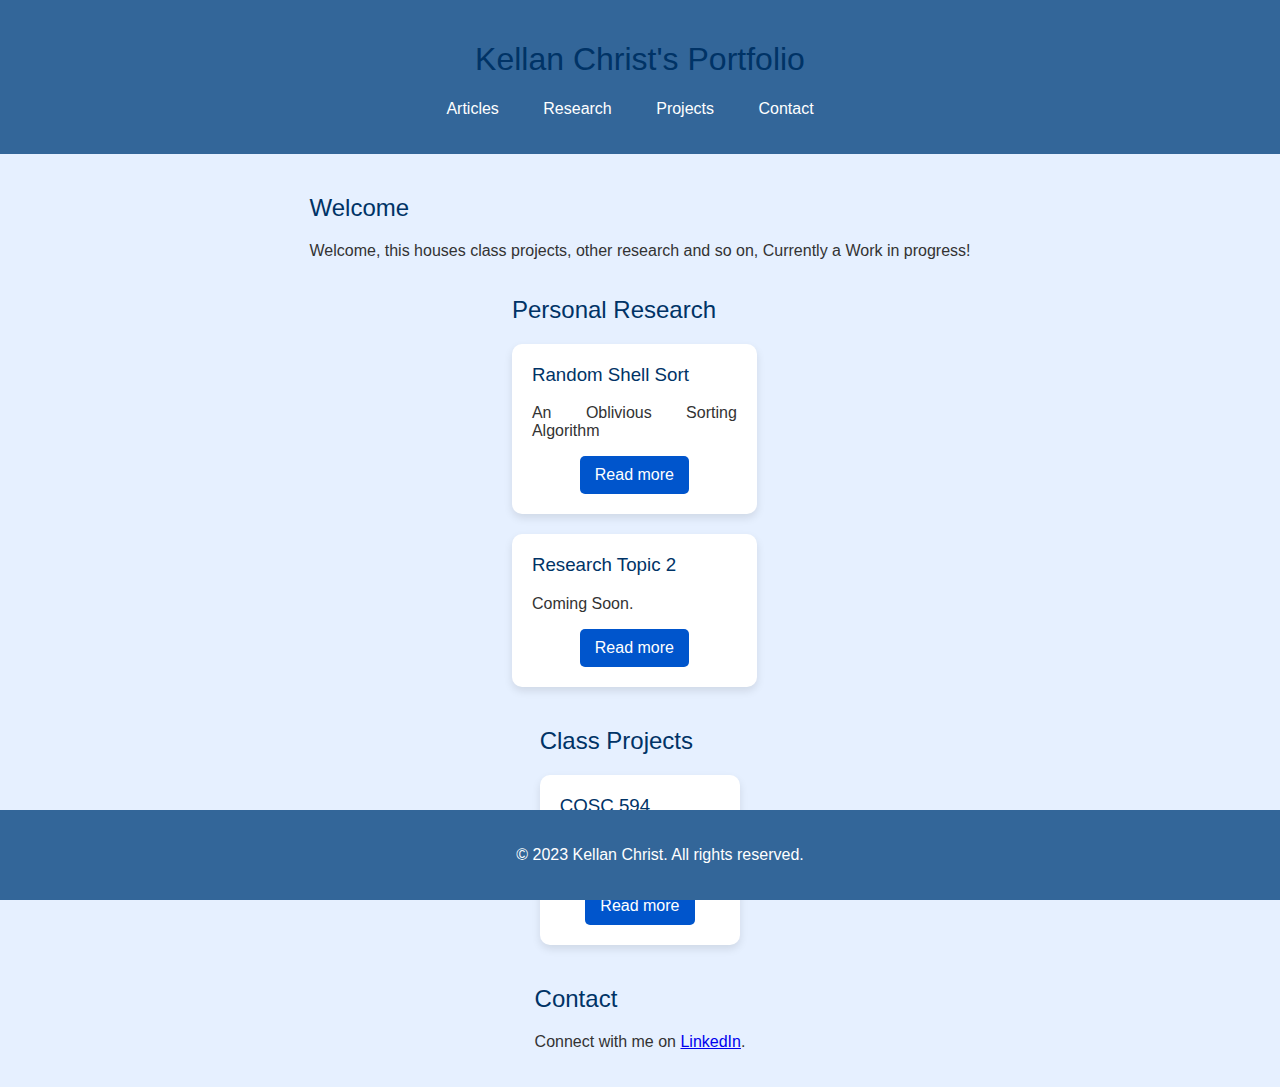
<file: index.html>
<!DOCTYPE html>
<html>
<head>
	<title>Kellan Christ - Home</title>
	<link rel="stylesheet" href="style.css">
</head>
<body>
	<header>
		<h1>Kellan Christ's Portfolio</h1>
		<nav>
			<ul>
				<li><a href="articles.html">Articles</a></li>
				<li><a href="#research">Research</a></li>
				<li><a href="#projects">Projects</a></li>
				<li><a href="#contact">Contact</a></li>
			</ul>
		</nav>
	</header>
	
	<main>
		<section id="welcome">
			<h2>Welcome</h2>
			<p>Welcome, this houses class projects, other research and so on, Currently a Work in progress!</p>
		</section>

		<section id="research">
			<h2>Personal Research</h2>
			<article>
				<h3>Random Shell Sort</h3>
				<p>An Oblivious Sorting Algorithm</p>
				<a href="/research/RandomShellSort.html">Read more</a>
			</article>
			<article>
				<h3>Research Topic 2</h3>
				<p>Coming Soon.</p>
				<a href="index.html">Read more</a>
			</article>
		</section>
		
		<section id="projects">
			<h2>Class Projects</h2>
			<article>
				<h3>COSC 594</h3>
				<p> Interactive Tech in HCI</p>
				<a href="594.html">Read more</a>
			</article>

		</section>

		<section id="contact">
			<h2>Contact</h2>
			<p>Connect with me on <a href="https://www.linkedin.com/in/kellanchrist/">LinkedIn</a>.</p>
		</section>
	</main>
	
	<footer>
		<p>&copy; 2023 Kellan Christ. All rights reserved.</p>
	</footer>
</body>
</html>
</file>
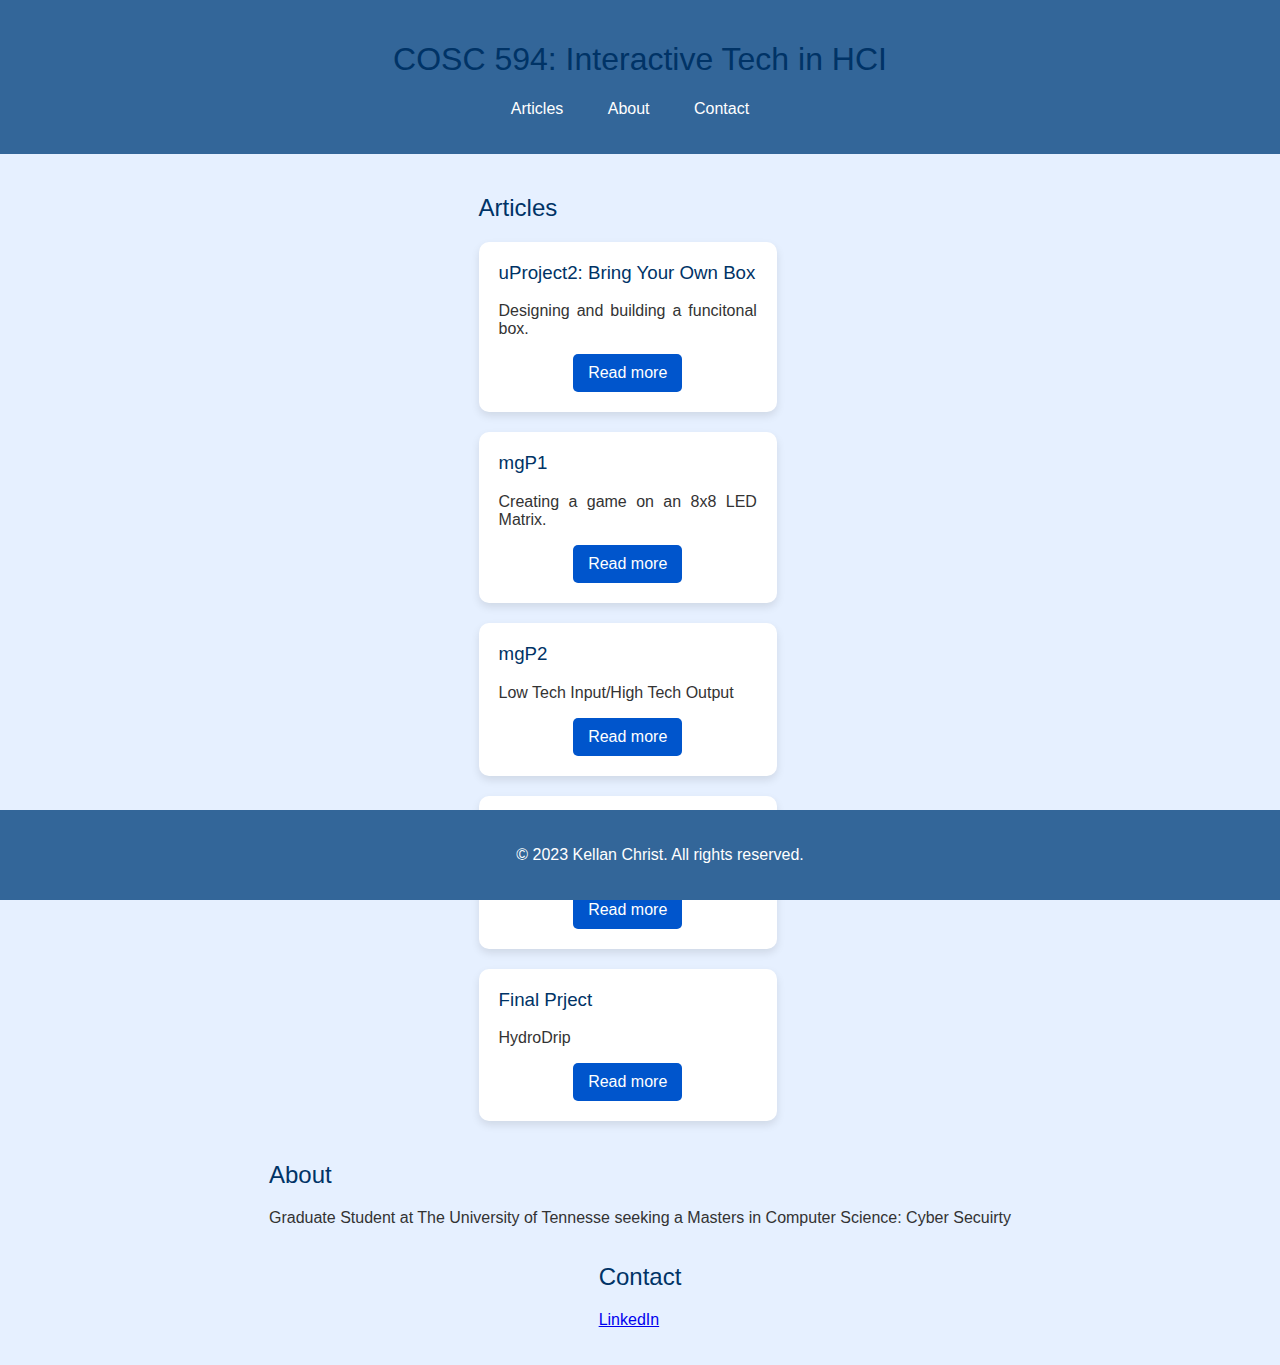
<file: 594.html>
<!DOCTYPE html>
<html>
<head>
	<title>COSC 594</title>
	<link rel="stylesheet" href="style.css">
</head>
<body>
	<header>
		<h1>COSC 594: Interactive Tech in HCI</h1>
		<nav>
			<ul>
				<li><a href="index.html">Articles</a></li>
				<li><a href="index.html">About</a></li>
				<li><a href="index.html">Contact</a></li>
			</ul>
		</nav>
	</header>
	
	<main>
		<section id="articles">
			<h2>Articles</h2>
			<article>
				<h3>uProject2: Bring Your Own Box</h3>
				<p>Designing and building a funcitonal box.</p>
				<a href="box-blog.html">Read more</a>
			</article>
			<article>
				<h3>mgP1</h3>
				<p>Creating a game on an 8x8 LED Matrix.</p>
				<a href="mgp1.html">Read more</a>
			</article>
			<article>
				<h3>mgP2</h3>
				<p>Low Tech Input/High Tech Output</p>
				<a href="mgp2.html">Read more</a>
			</article>
			<article>
				<h3>mgP3</h3>
				<p>IMU, Motors and Such</p>
				<a href="mgp3.html">Read more</a>
			</article>
            <article>
				<h3>Final Prject</h3>
				<p>HydroDrip</p>
				<a href="P6.html">Read more</a>
			</article>
			
		</section>
		
		<section id="about">
			<h2>About</h2>
			<p>Graduate Student at The University of Tennesse seeking a Masters in Computer Science: Cyber Secuirty</p>
		</section>
		
		<section id="contact">
			<h2>Contact</h2>
			<p> <a href = "https://www.linkedin.com/in/kellanchrist/"> LinkedIn</a></p>
		</section>
	</main>
	
	<footer>
		<p>&copy; 2023 Kellan Christ. All rights reserved.</p>
	</footer>
</body>
</html>
</file>
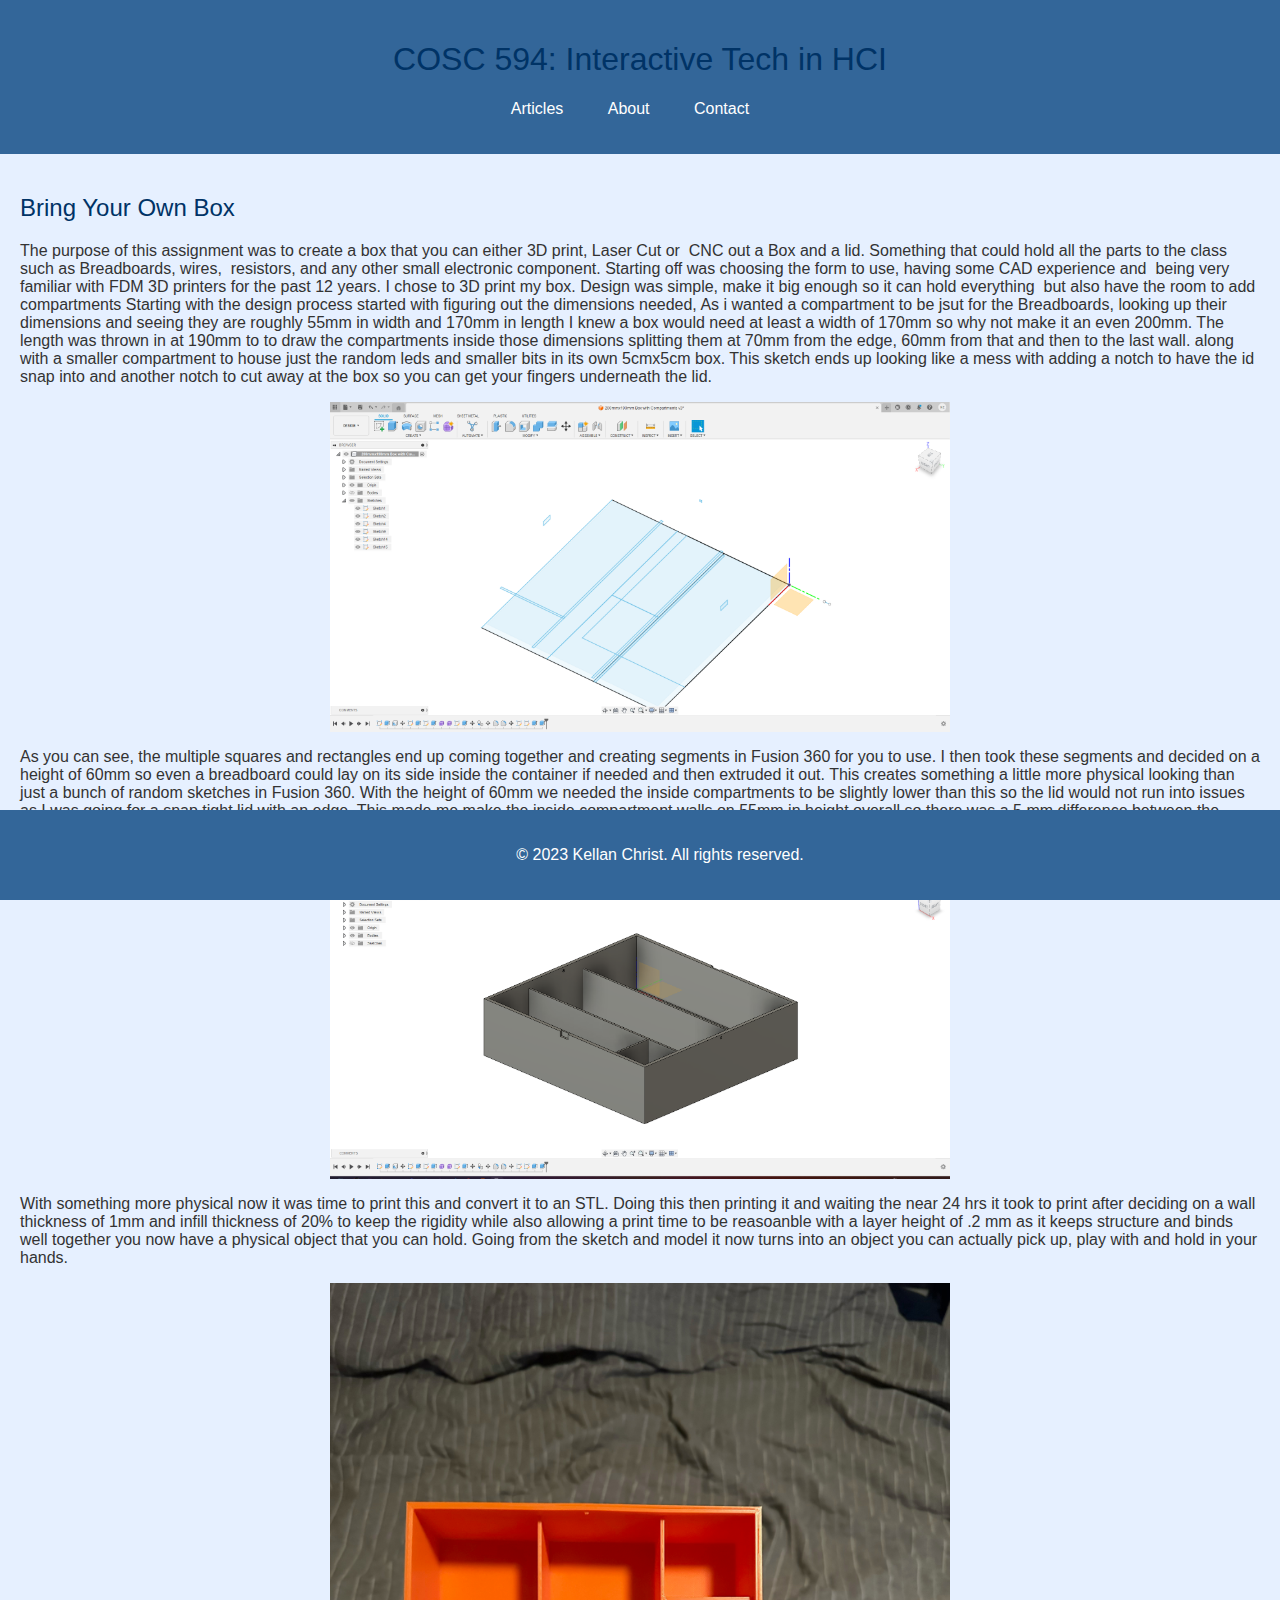
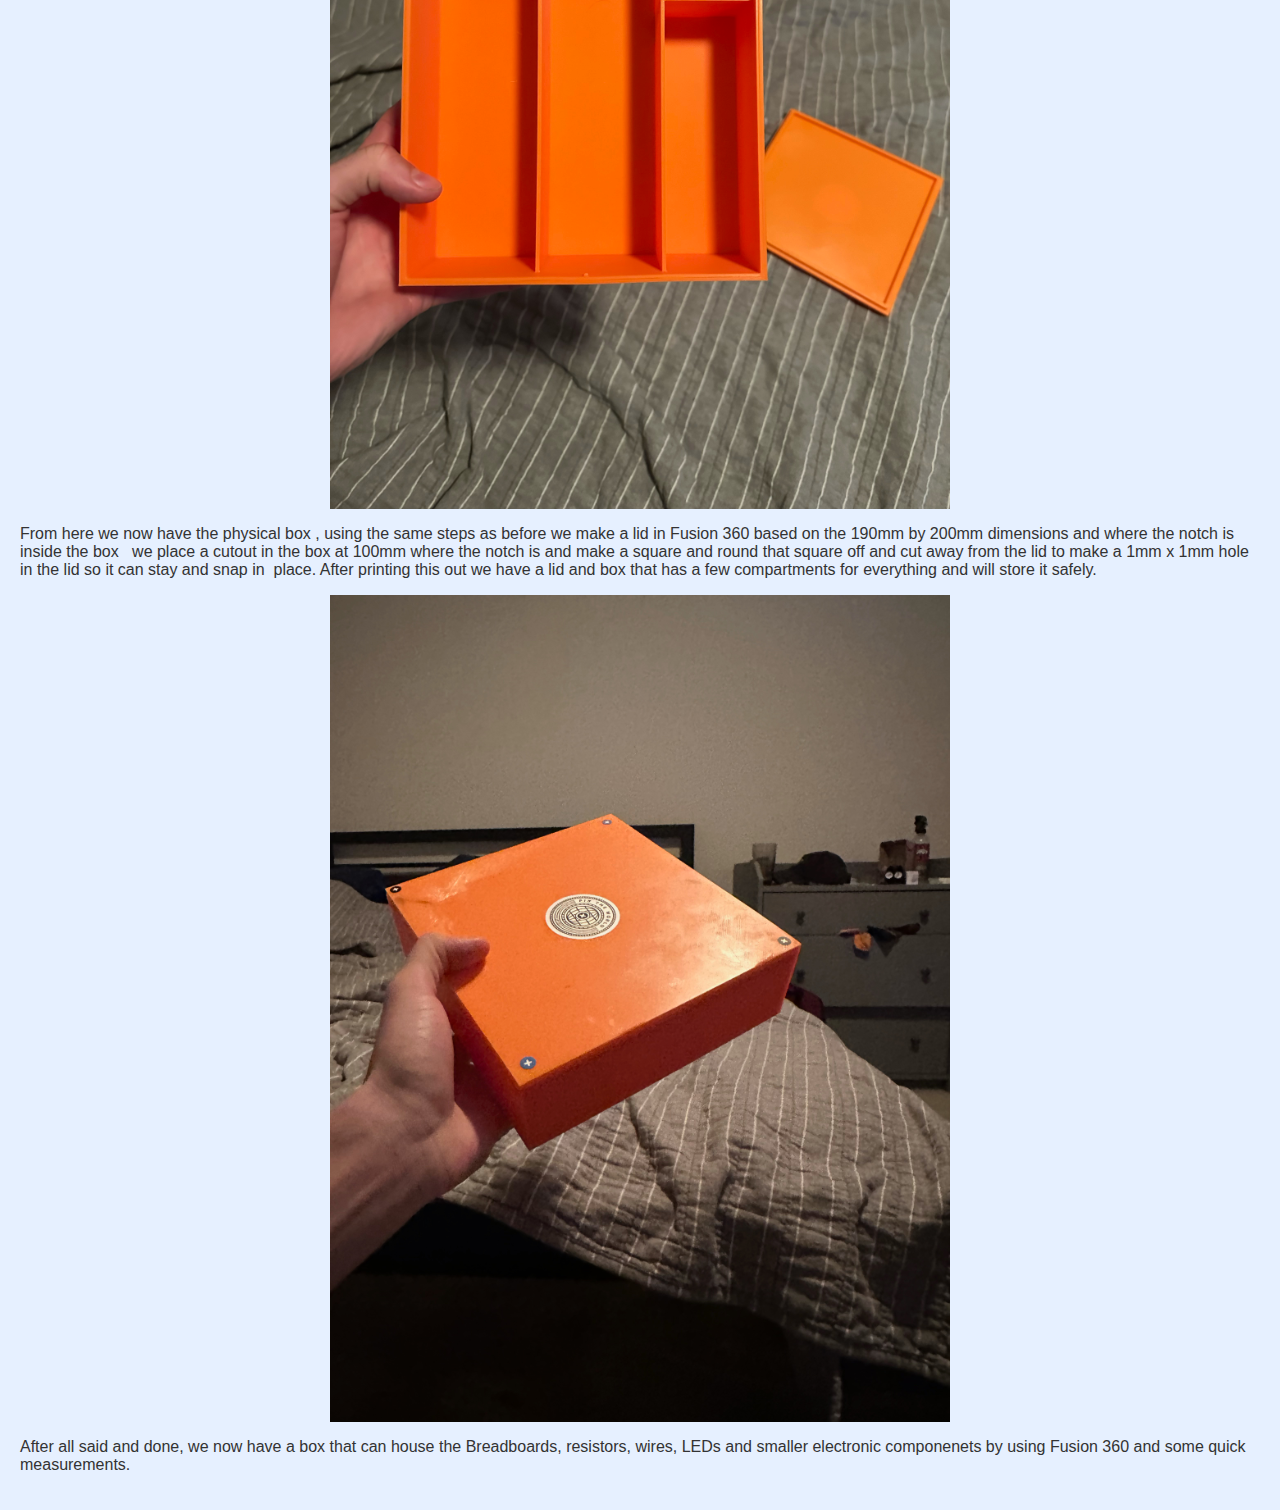
<file: box-blog.html>
<!DOCTYPE html>
<html>
<head>
	<title>Blog Title</title>
	<link rel="stylesheet" href="style.css">
</head>
<body>
	<header>
		<h1> COSC 594: Interactive Tech in HCI</h1>
		<nav>
			<ul>
				<li><a href="index.html">Articles</a></li>
				<li><a href="index.html">About</a></li>
				<li><a href="index.html">Contact</a></li>
			</ul>
		</nav>
	</header>
    <main>
		<section>
			<h2>Bring Your Own Box</h2>
			<p>
              
                    The purpose of this assignment was to create a box that you can either 3D print, Laser Cut or&nbsp; CNC out a Box and a lid.
                Something that could hold all the parts to the class such as Breadboards, wires,&nbsp; resistors, and any other small electronic component.
                Starting off was choosing the form to use, having some CAD experience and &nbsp;being very familiar with FDM 3D printers for the past 12 years. I chose to 3D print my box. 
                Design was simple, make it big enough so it can hold everything &nbsp;but also have the room to add compartments 
                
                
            
            

                Starting with the design process started with figuring out the dimensions needed, As i wanted a compartment to be jsut for the Breadboards, looking up their dimensions and seeing they are roughly 55mm in width and 
                170mm in length I knew a box would need at least a width of 170mm so why not make it an even 200mm. The length was thrown in at 190mm to to draw the compartments inside those dimensions
                splitting them at 70mm from the edge, 60mm from that and then to the last wall. along with a smaller compartment to house just the random leds and smaller bits in its own 5cmx5cm box. 
                This sketch ends up looking like a mess with adding a notch to have the id snap into and another notch to cut away at the box so you can get your fingers underneath the lid.
                
                <div>
                <img src="imgs/box-plan1.png" />
                </div>
            </p>
            
            <p>
                
            As you can see, the multiple squares and rectangles end up coming together and creating segments in Fusion 360 for you to use. I then took these segments and decided on a height of 60mm so even a 
            breadboard could lay on its side inside the container if needed and then extruded it out. This creates something a little more physical looking than just a bunch of random sketches in
            Fusion 360. With the height of 60mm we needed the inside compartments to be slightly lower than this so the lid would not run into issues as I was going for a snap tight lid with an edge.
            This made me make the inside compartment walls on 55mm in height overall so there was a 5 mm difference between the outside edge versus compartment walls. With all the dimensions decided on
            and acocounted for this sketch then turns into what looks like this.
            
            <div>
            <img src="imgs/box-plan2.png"/>
                </div>
                </p>

                <p>
                    
            With something more physical now it was time to print this and convert it to an STL. Doing this then printing it and waiting the near 24 hrs it took to print after deciding
            on a wall thickness of 1mm and infill thickness of 20% to keep the rigidity while also allowing a print time to be reasoanble with a layer height of .2 mm as it keeps structure and binds well together
            you now have a physical object that you can hold. Going from the sketch and model it now turns into an object you can actually pick up, play with and hold in your hands.
           
           
            <div>
            <img id= "vertical" src = "imgs/box-image0.jpeg"/>
                </div>
            </p>


            <p>
                From here we now have the physical box , using the same steps as before we make a lid in Fusion 360 based on the 190mm by 200mm dimensions and where the notch is inside the box &nbsp; we place 
                a cutout in the box at 100mm where the notch is and make a square and round that square off and cut away from the lid to make a 1mm x 1mm hole in the lid so it can stay and snap in&nbsp; place.
                After printing this out we have a lid and box that has a few compartments for everything and will store it safely. &nbsp;

                <div>
                    <img id = "vertical" src="imgs/box-image3.jpeg">
                        </div>
                        </p>
            </p>
            

           <p>
            After all said and done, we now have a box that can house the Breadboards, resistors, wires, LEDs and smaller electronic componenets by using Fusion 360 and some quick measurements.
           </p>

		</section>
	</main>
    <footer>
		<p>&copy; 2023 Kellan Christ. All rights reserved.</p>
	</footer>
    </body>
    </html>
</file>
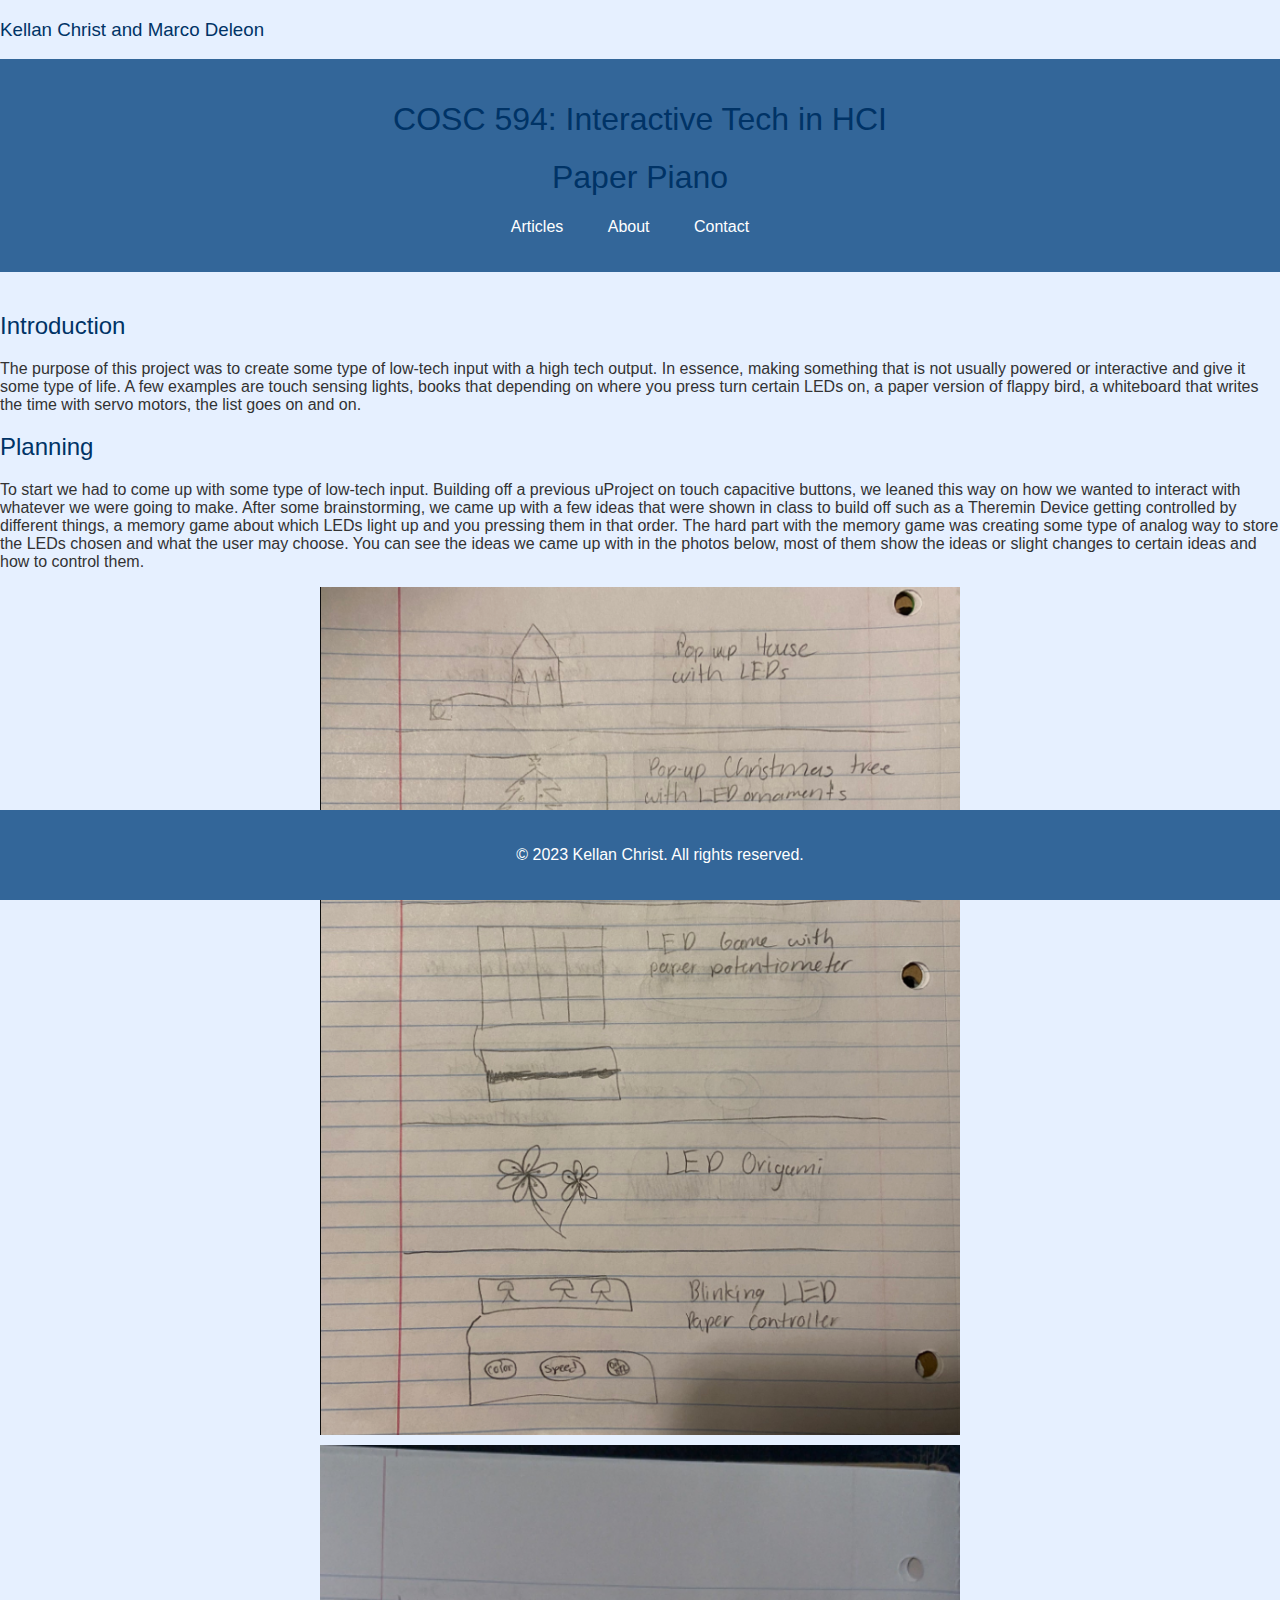
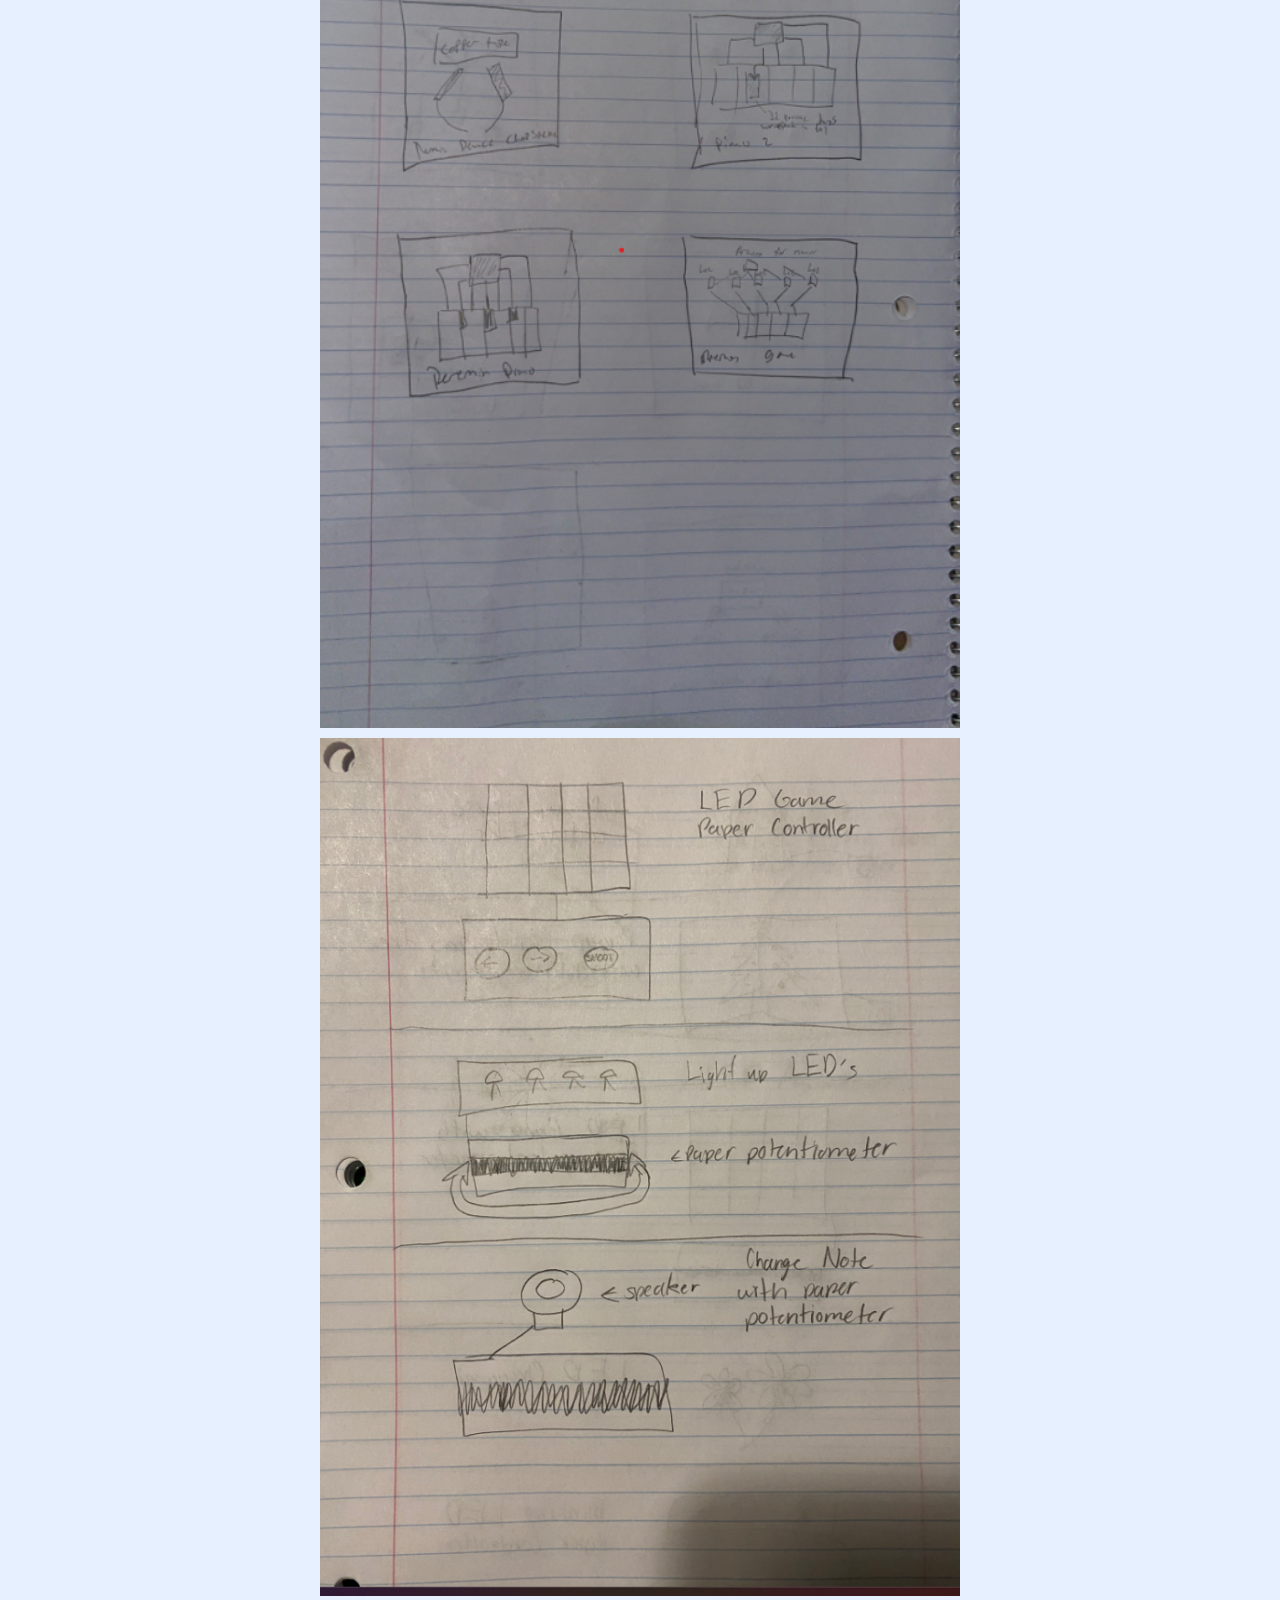
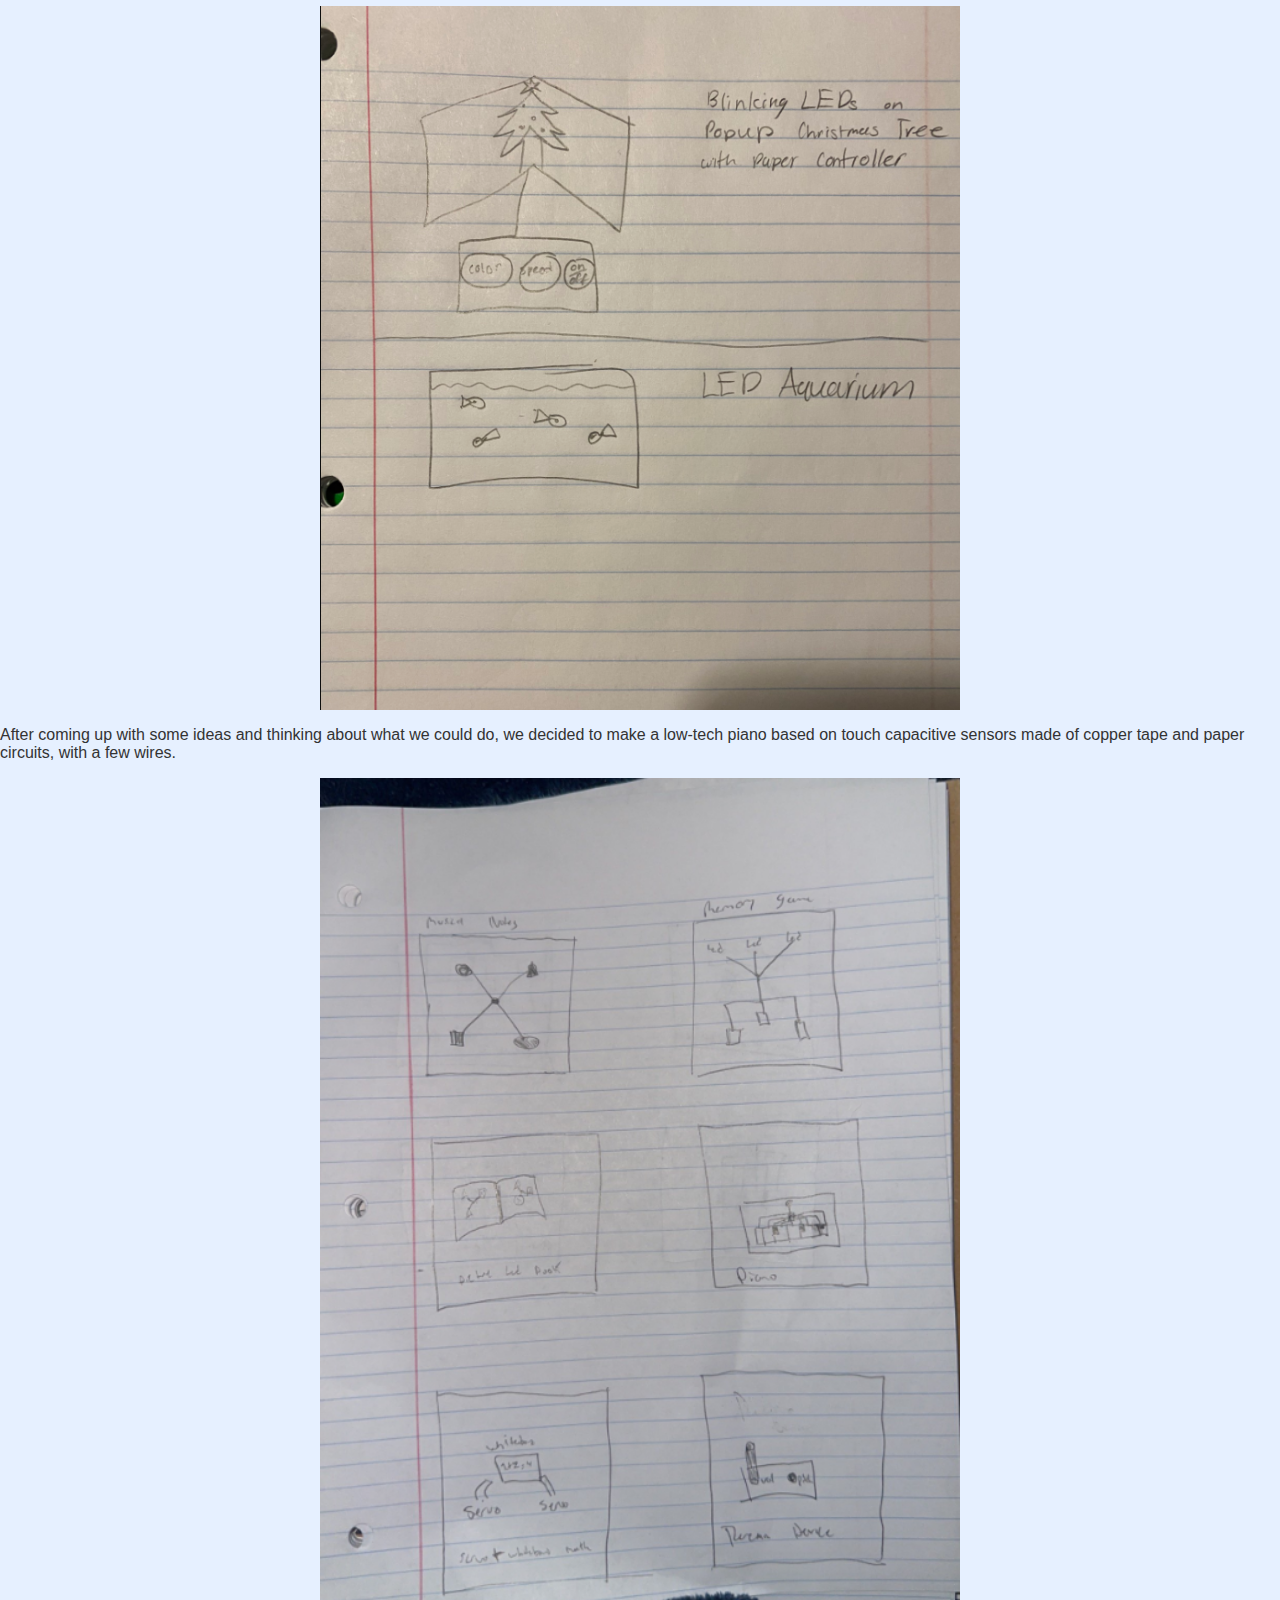
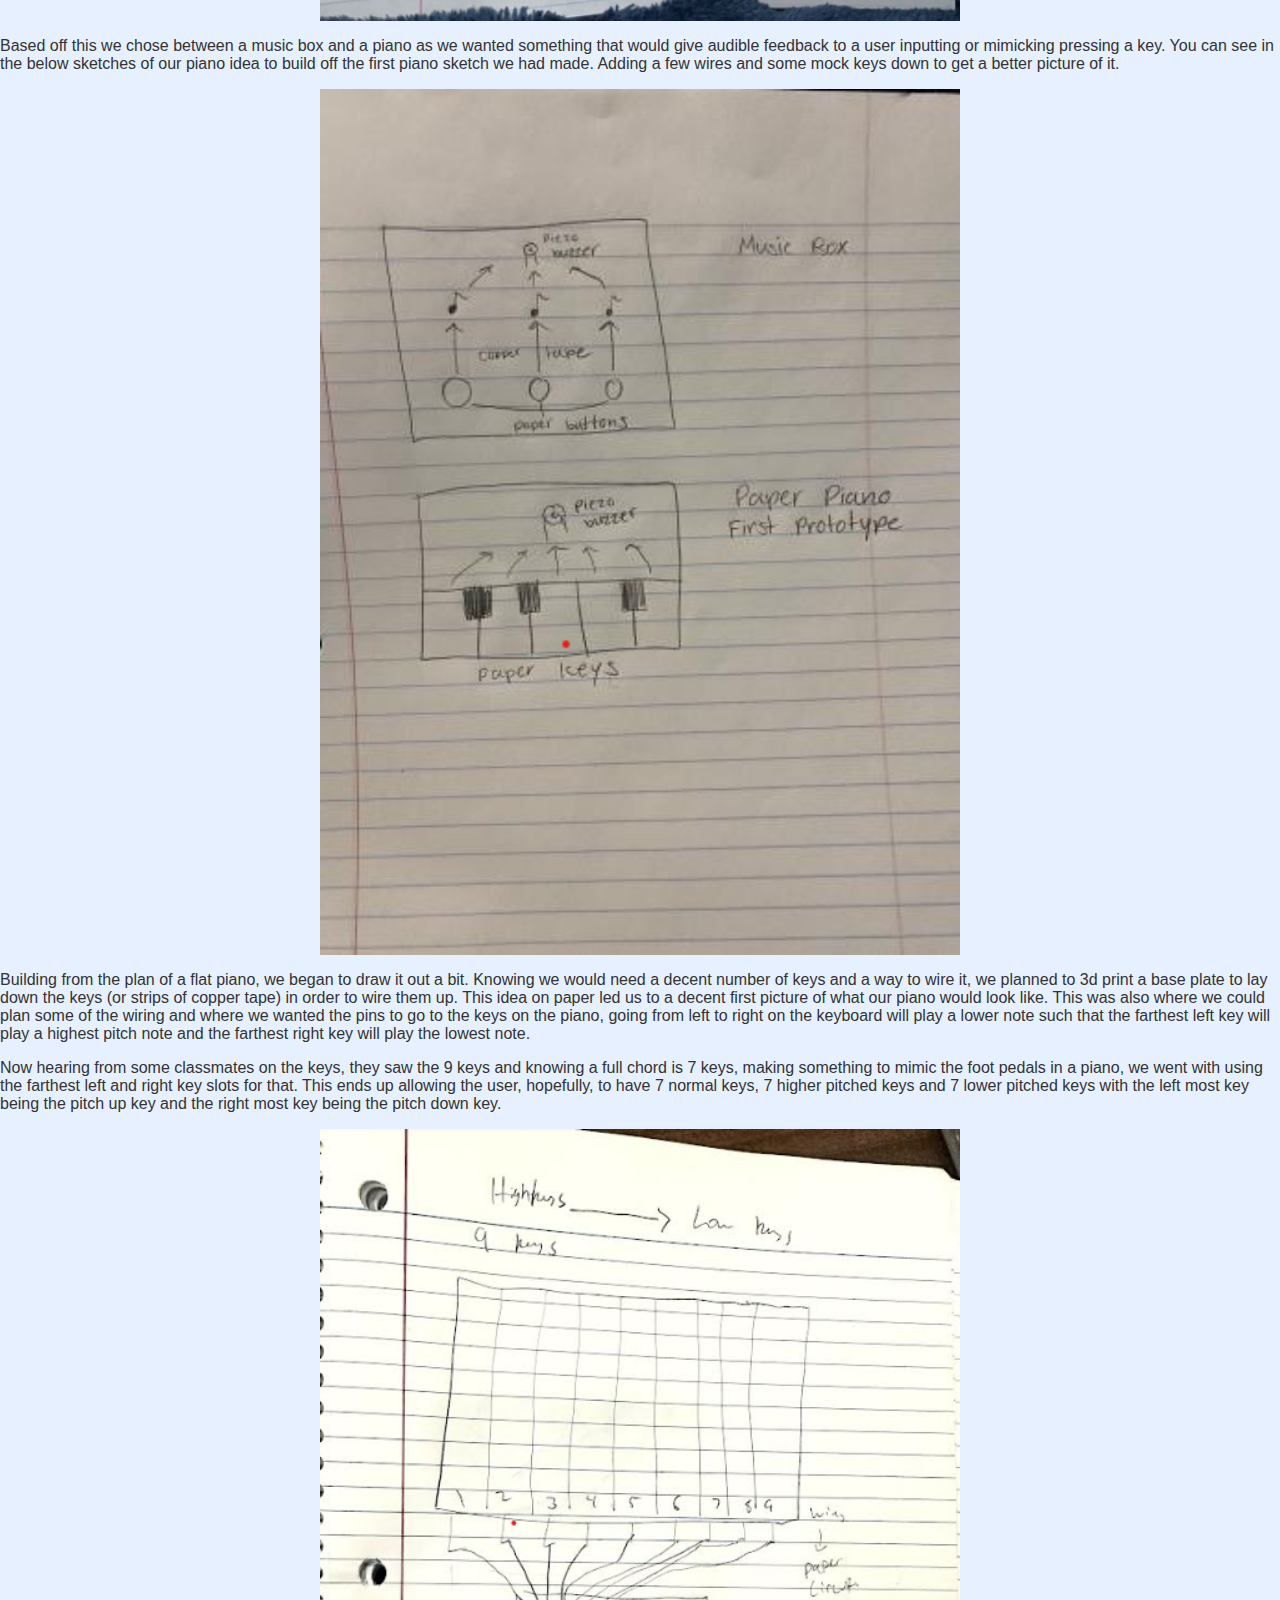
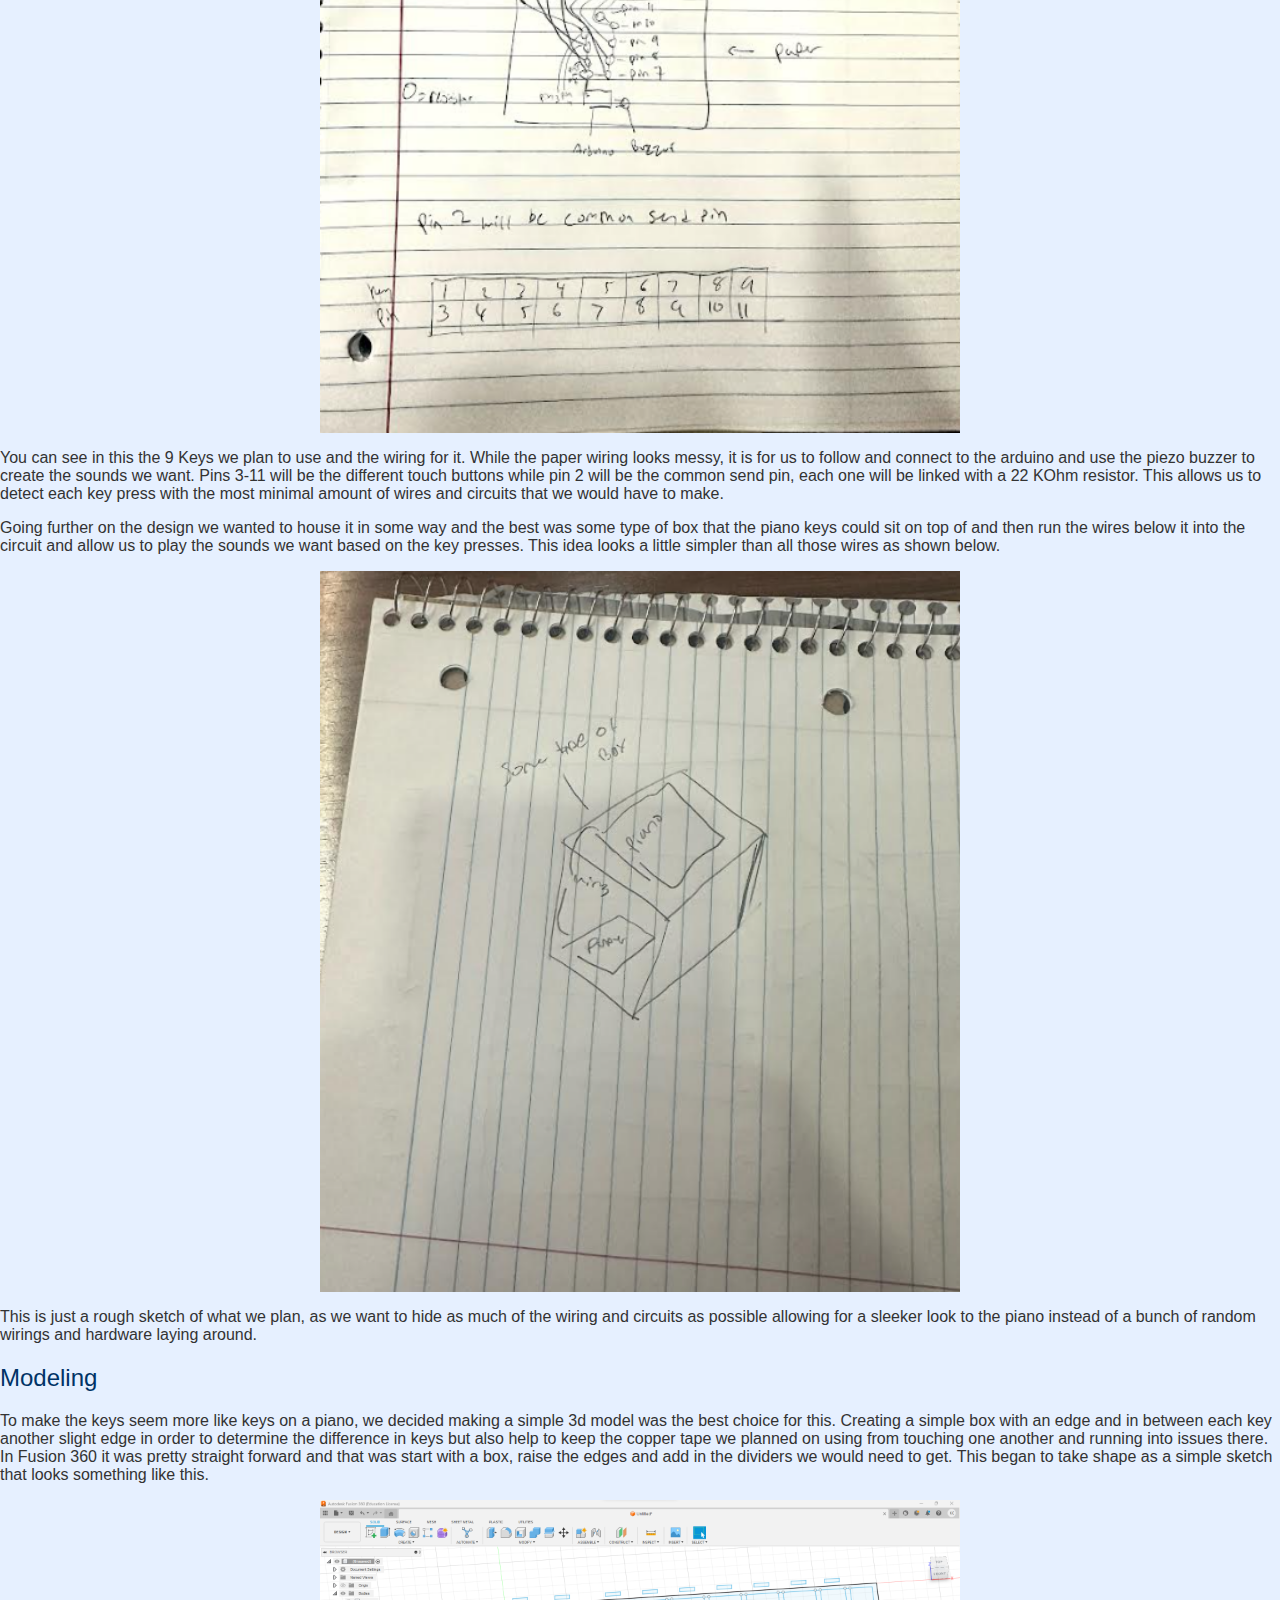
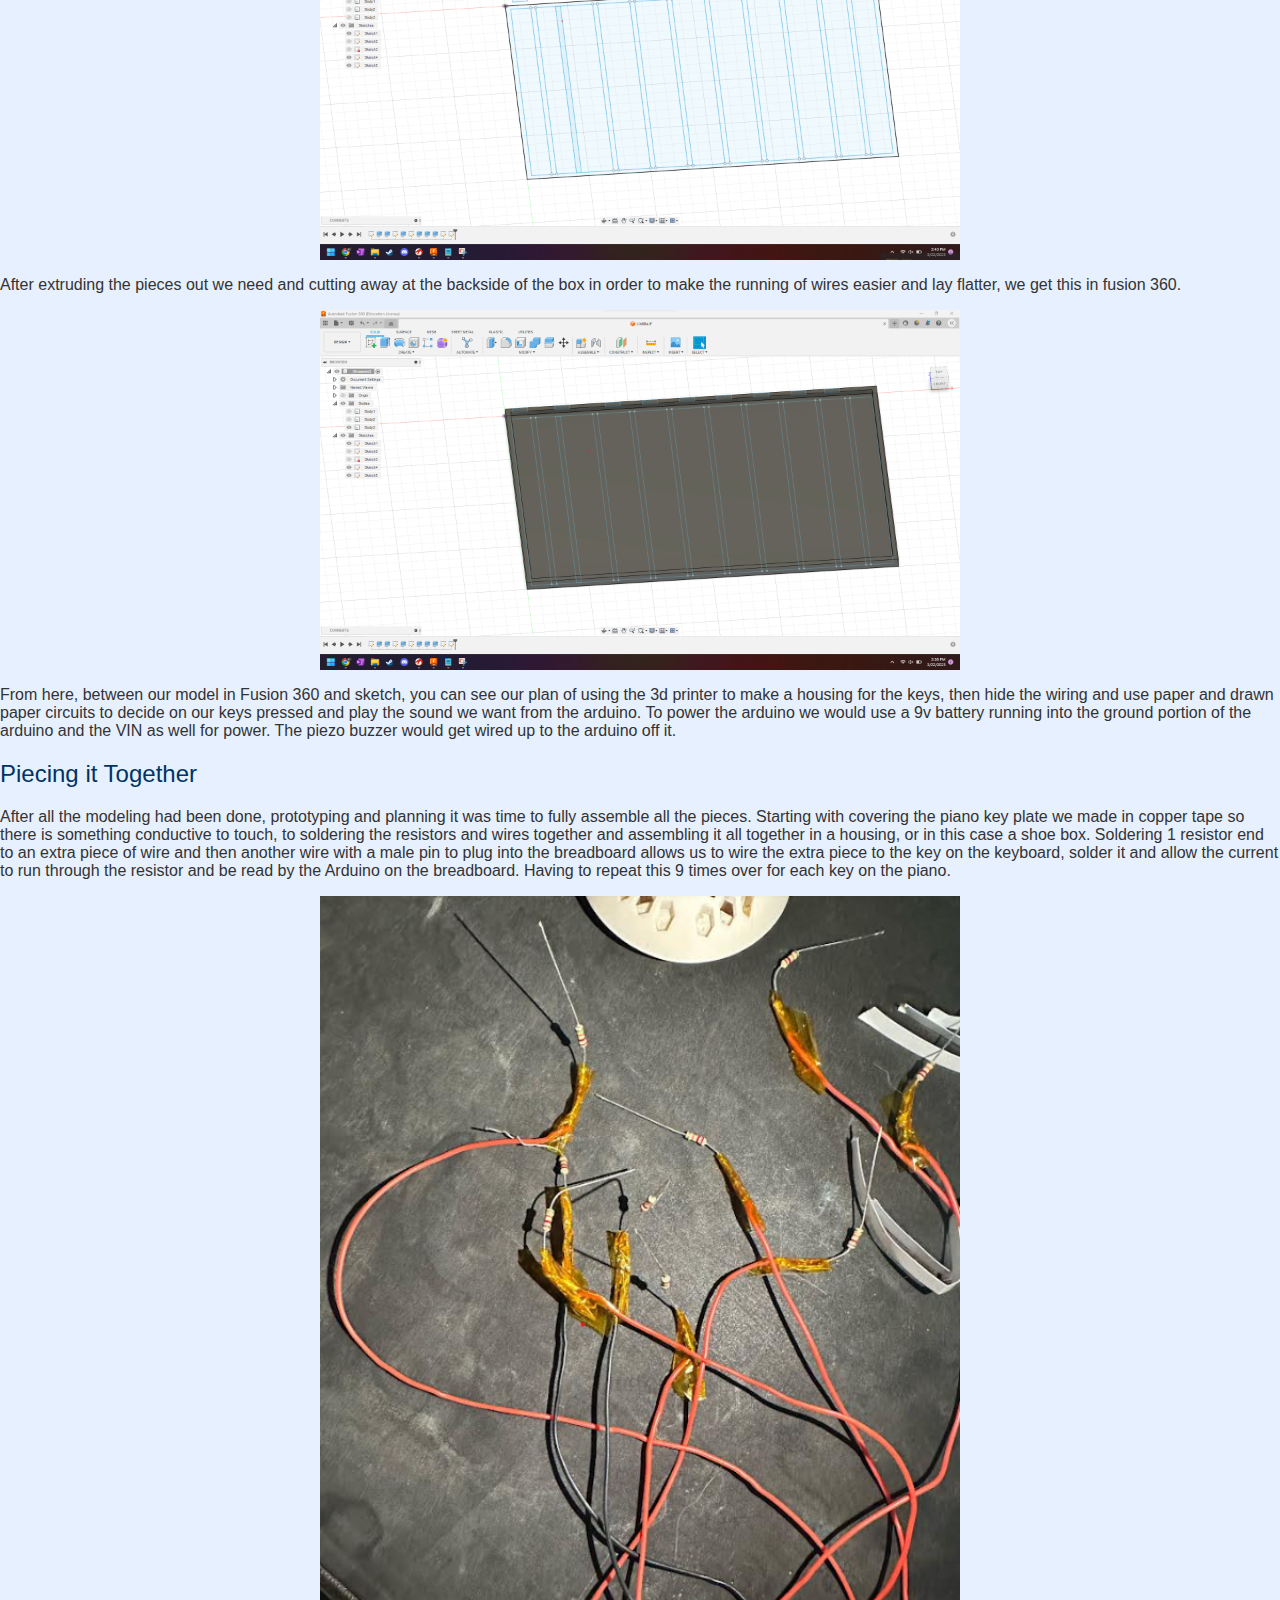
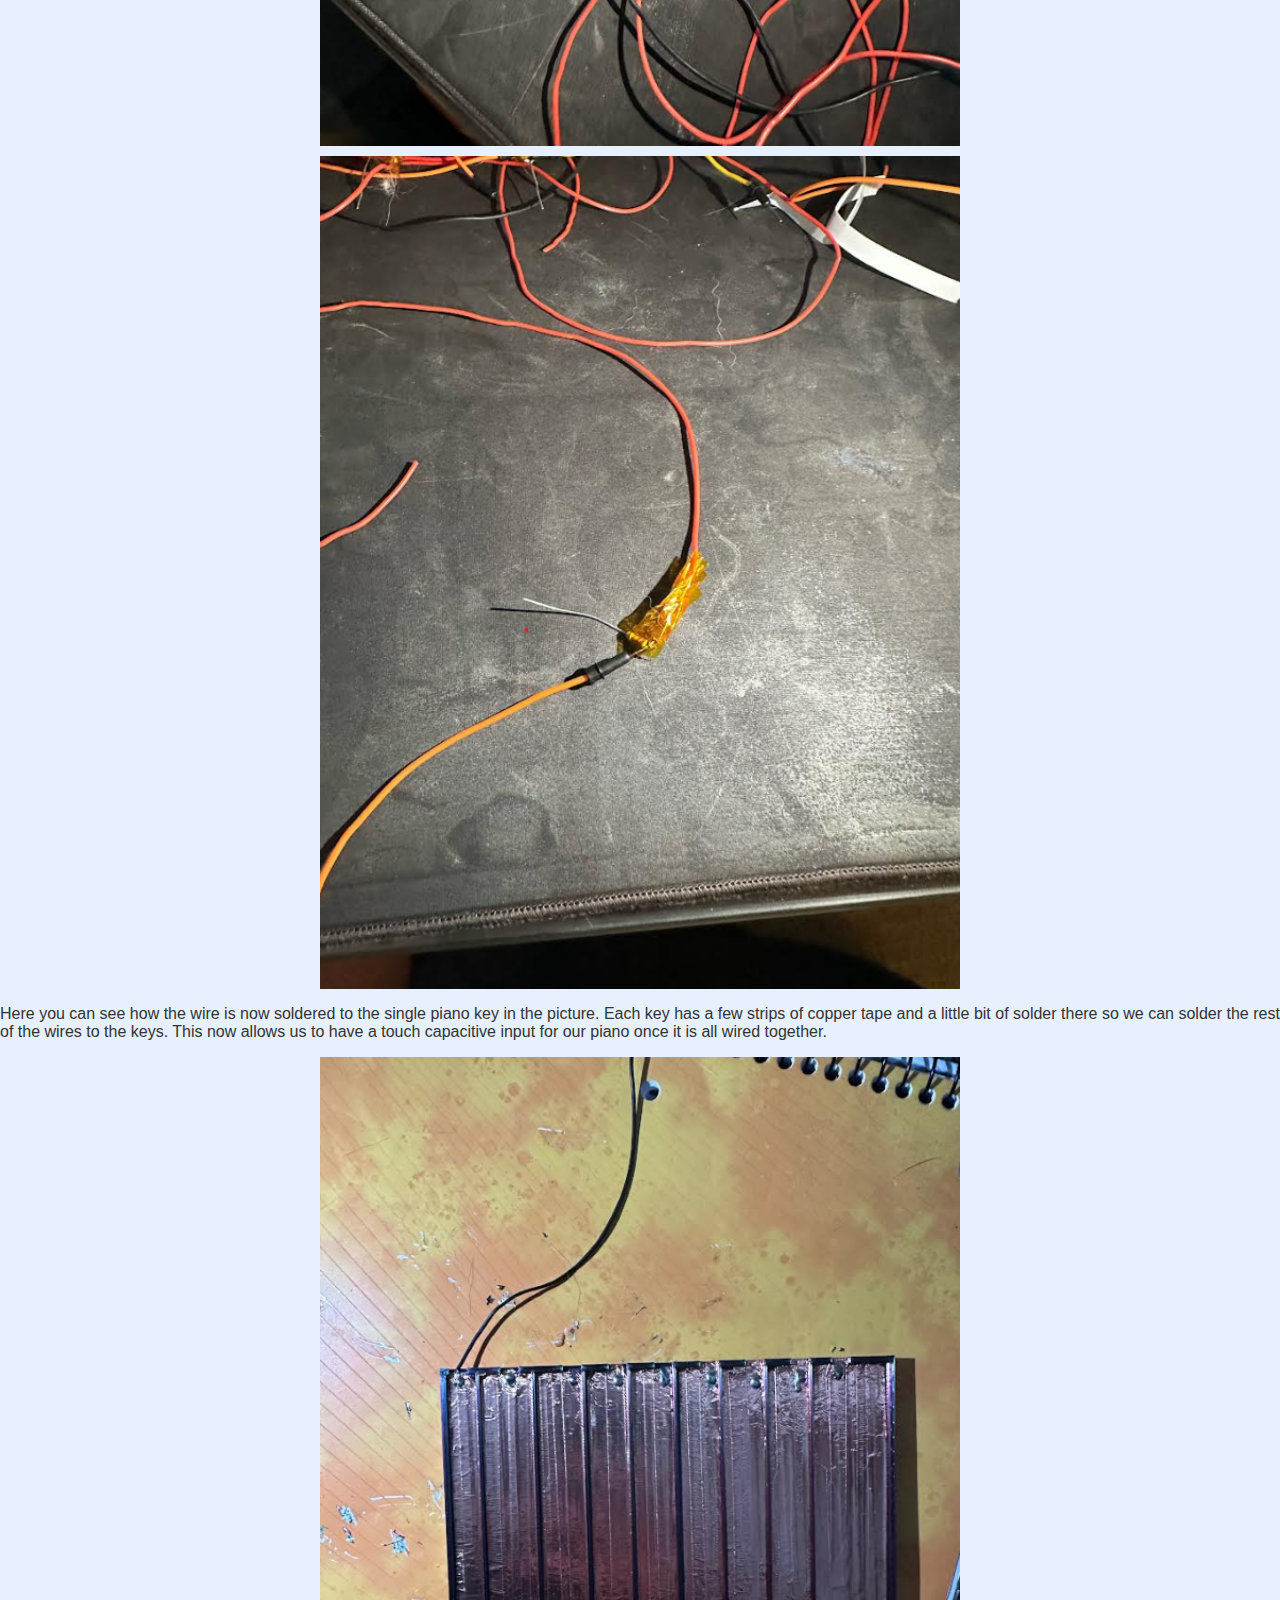
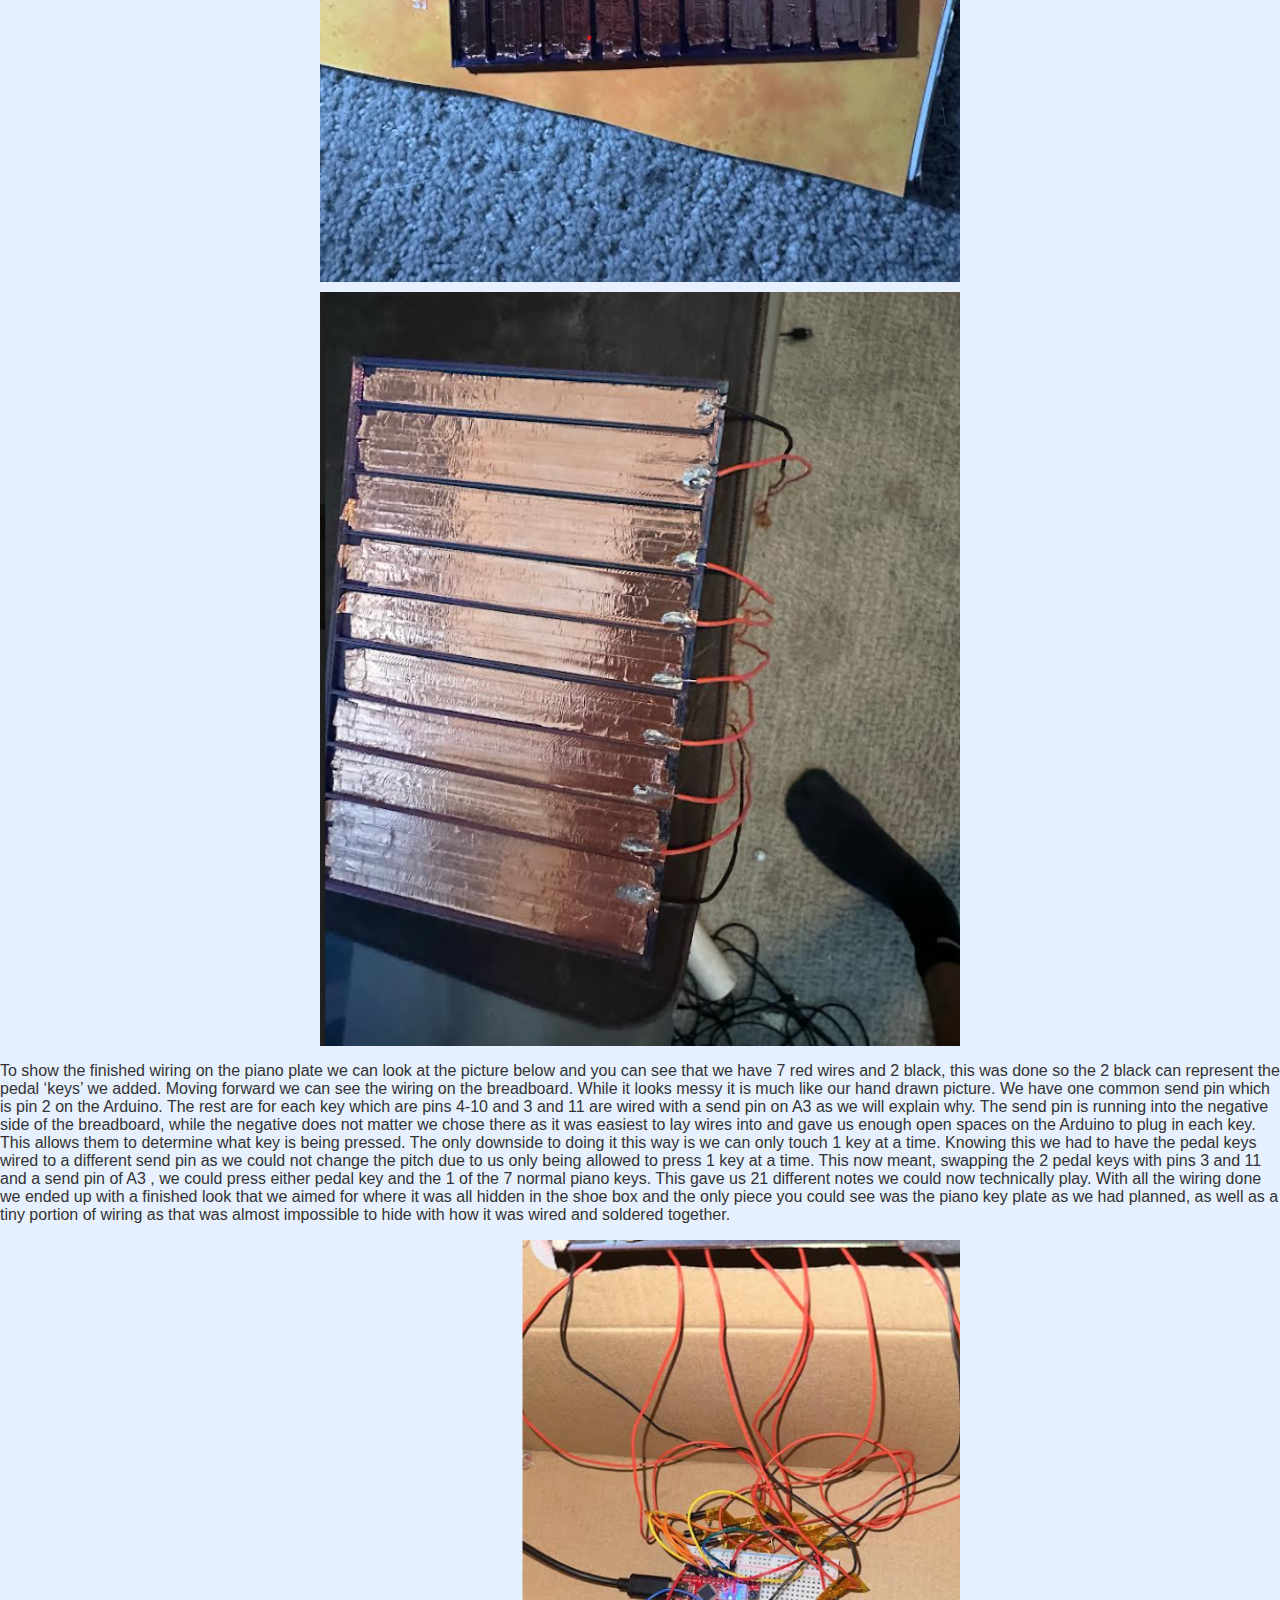
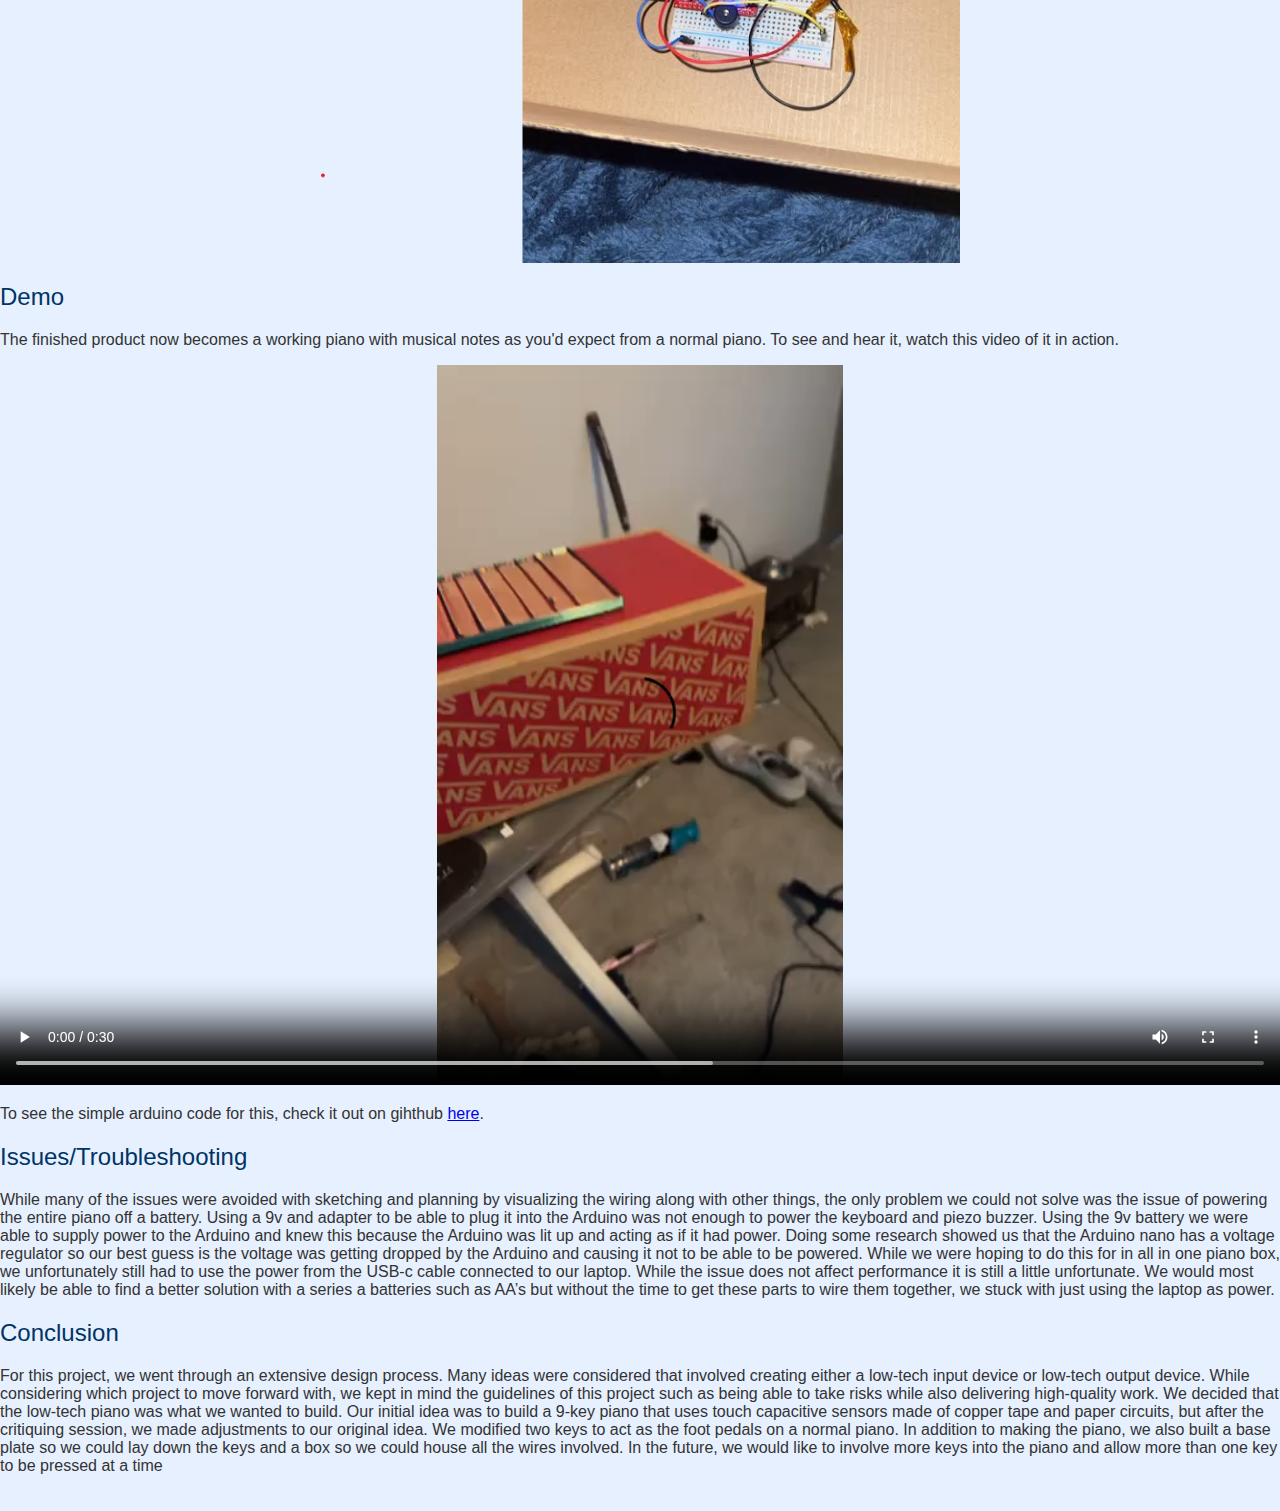
<file: mgp2.html>
<!DOCTYPE html>
<html>
<head>
	<title>COSC 594: mgP2</title>
    <h3>Kellan Christ and Marco Deleon</h3>
	<link rel="stylesheet" href="style.css">
</head>
<body>
	<header>
		<h1> COSC 594: Interactive Tech in HCI</h1>
        <h1> Paper Piano  </h2>
		<nav>
			<ul>
				<li><a href="index.html">Articles</a></li>
				<li><a href="index.html">About</a></li>
				<li><a href="index.html">Contact</a></li>
			</ul>
		</nav>
	</header>
    <main>
		<section>
			<h2>Introduction</h2>
			<p>
              
                The purpose of this project was to create some type of low-tech input with a high tech output. In essence, making something that is not usually powered or interactive and give it some type of life. A few examples are touch sensing lights, books that depending on where you press turn certain LEDs on, a paper version of flappy bird, a whiteboard that writes the time with servo motors, the list goes on and on.
                   
                </p>
                
            
         
            <h2>Planning</h2>
            <p>
                To start we had to come up with some type of low-tech input. Building off a previous uProject on touch capacitive buttons, we leaned this way on how we wanted to interact with whatever we were going to make. After some brainstorming, we came up with a few ideas that were shown in class to build off such as a Theremin Device getting controlled by different things, a memory game about which LEDs light up and you pressing them in that order. The hard part with the memory game was creating some type of analog way to store the LEDs chosen and what the user may choose. You can see the ideas we came up with in the photos below, most of them show the ideas or slight changes to certain ideas and how to control them.


            
            <div>
                <img class="MakeSmall" id= "vertical" src="imgs/brainstorm3.png"/>
            <img class="MakeSmall" id= "vertical" src="imgs/brainstorm2.png"/>
                </div>
                <div>
                    
                    <img class="MakeSmall"id= "vertical" src="imgs/brainstorm4.png"/>
                                       
                 <img class="MakeSmall" id= "vertical" src="imgs/brainstorm5.png"/>
                                        </div>
                </p>

                <p>
                    After coming up with some ideas and thinking about what we could do, we decided to make a low-tech piano based on touch capacitive sensors made of copper tape and paper circuits, with a few wires.

            <div>
                <img class="MakeSmall" id= "vertical" src="imgs/brainstorm1.png">
                </div>
            </p>
            <p>Based off this we chose between a music box and a piano as we wanted something that would give audible feedback to a user inputting or mimicking pressing a key. You can see in the below sketches of our piano idea to build off the first piano sketch we had made. Adding a few wires and some mock keys down to get a better picture of it. 

                <div>
                    <img class="MakeSmall" id= "vertical" src="imgs/planning3.png">

                </div>


            </p>

            <p>
                Building from the plan of a flat piano, we began to draw it out a bit. Knowing we would need a decent number of keys and a way to wire it, we planned to 3d print a base plate to lay down the keys (or strips of copper tape) in order to wire them up. This idea on paper led us to a decent first picture of what our piano would look like. This was also where we could plan some of the wiring and where we wanted the pins to go to the keys on the piano, going from left to right on the keyboard will play a lower note such that the farthest left key will play a highest pitch note and the farthest right key will play the lowest note.


                <p>
                    Now hearing from some classmates on the keys, they saw the 9 keys and knowing a full chord is 7 keys, making something to mimic the foot pedals in a piano, we went with using the farthest left and right key slots for that. This ends up allowing the user, hopefully, to have 7 normal keys, 7 higher pitched keys and 7 lower pitched keys with the left most key being the pitch up key and the right most key being the pitch down key.
                </p>
                <div>
                    <img class="MakeSmall" id= "vertical" src = "imgs/planning1.png">

                </div>





              
            </p>
            <p>You can see in this the 9 Keys we plan to use and the wiring for it. While the paper wiring looks messy, it is for us to 
                follow and connect to the arduino and use the piezo buzzer to create the sounds we want. Pins 3-11 will be the different
                 touch buttons while pin 2 will be the common send pin, each one will be linked with a 22 KOhm resistor. This allows us to
                  detect each key press with the most minimal amount of wires and circuits that we would have to make.
            </p>
            <p>
                Going further on the design we wanted to house it in some way and the best was some type of box that the piano keys could sit
                 on top of and then run the wires below it into the circuit and allow us to play the sounds we want based on the key presses. 
                 This idea looks a little simpler than all those wires as shown below.
            <div>
                <img class="MakeSmall" id= "vertical" src = "imgs/planning2.png">

            </div>
            <p>
            This is just a rough sketch of what we plan, as we want to hide as much of the wiring and circuits as
             possible allowing for a sleeker look to the piano instead of a bunch of random wirings and hardware laying around.
             </p>
            </p>
            <h2>Modeling</h2>
            <p>
                To make the keys seem more like keys on a piano, we decided making a simple 3d model was the best choice for this. Creating a
                 simple box with an edge and in between each key another slight edge in order to determine the difference in keys but also help to
                  keep the copper tape we planned on using from touching one another and running into issues there. In Fusion 360 it was pretty straight
                   forward and that was start with a box, raise the edges and add in the dividers we would need to get. This began to take shape as a simple 
                   sketch that looks something like this.
                <div>
                    <img src = "imgs/pianoModel1.png">
                </div>

            </p>
            <p>
                After extruding the pieces out we need and cutting away at the backside of the box
                 in order to make the running of wires easier and lay flatter, we get this in fusion 360.            
                     <div>
                    <img src = "imgs/pianoModel2.png">
                    
                </div>
            </p>
            <p>
                From here, between our model in Fusion 360 and sketch, you can see our plan of using the 3d printer to make a housing for the keys, 
                then hide the wiring and use paper and drawn paper circuits to decide on our keys pressed and play the sound we want from the arduino.
                 To power the arduino we would use a 9v battery running into the ground portion of the arduino and the VIN as well for power. The piezo 
                 buzzer would get wired up to the arduino off it.
            </p>
<h2>Piecing it Together</h2>

            <p>
                After all the modeling had been done, prototyping and planning it was time to fully assemble all the pieces. Starting with covering the piano key plate we made in copper tape so there is something conductive to touch, to soldering the resistors and wires together and assembling it all together in  a housing, or in this case a shoe box. 
                Soldering 1 resistor end to an extra piece of wire and then another wire with a male pin to plug into the breadboard allows us to wire the extra piece to the key on the keyboard, solder it and allow the current to run through the resistor and be read by the Arduino on  the breadboard. Having to repeat this 9 times over for each key on the piano.
                <div>
                    <img id= "vertical" src = "imgs/solder1.png">
                    <img id= "vertical" src = "imgs/solder2.png">
                    
                    
                </div>
            </p>

            <p>
                Here you can see how the wire is now soldered to the single piano key in the picture. Each key has a few strips of copper tape and a little bit of solder there so we  can solder the rest of the wires to the keys. This now allows us to have a touch capacitive input for our piano once it is all wired together. 
                <div>
                <img  id= "vertical"src = "imgs/solder3.png">
                <img id= "vertical" src = "imgs/solder4.png">
                </div>
            </p>
            <p>
                To show the finished wiring on the piano plate we can look at the picture below and you can see that we have 7 red wires and 2 black, this was done so the 2 black can represent the pedal ‘keys’ we added. 

                    Moving forward we can see the wiring on the breadboard. While it looks messy it is much like our hand drawn picture. We have one common send pin which is pin 2 on the Arduino. The rest are for each key which are pins 4-10 and 3 and 11 are wired with a send pin on A3 as we will explain why. The send pin is running into the negative side of the breadboard, while the negative does not matter we chose there as it was easiest to lay wires into and gave us enough open spaces on the Arduino to plug in each key. This allows them to determine what key is being pressed. The only downside to doing it this way is we can only touch 1 key at a time. Knowing this we had to have the pedal keys wired to a different send pin as we could not change the pitch due to us only being allowed to press 1 key at a time. This now meant, swapping the 2 pedal keys with pins 3 and 11 and a send pin of A3 , we could press either pedal key and the 1 of the 7 normal piano keys. This gave us 21 different notes we could now technically play. 
                    With all the wiring done we ended up with a finished look that we aimed for where it was all hidden in the shoe box and the only piece you could see was the piano key plate as we had planned, as well as a tiny portion of wiring as that was almost impossible to hide with how it was wired and soldered together. 
                <div>
                    <img  src ="imgs/pianoBox2.png">
                </div>
                    

            </p>
    


<h2>Demo</h2>
<p>
            The finished product now becomes a working piano with musical notes as you'd expect from a normal piano. To see and hear it, watch this video of it in action.


<div>
    <video width="1280 px" height="720px"
    controls="controls"/>
     
    <source src="imgs/pianoVid.mp4"
        type="video/mp4">
</video>
</div>
</p>
<p>
        To see the simple arduino code for this, check it out on gihthub <a href="https://github.com/WindeezKC/594/tree/main/mgp2" >here</a>.

</p>

<h2>Issues/Troubleshooting</h2>
<p>
    While many of the issues were avoided with sketching and planning by visualizing the wiring along with other things, the only problem we could not solve was the issue of powering the entire piano off a battery. Using a 9v and adapter to be able to plug it into the Arduino was not enough to power the keyboard and piezo buzzer. Using the 9v battery we were able to supply power to the Arduino and knew this because the Arduino was lit up and acting as if it had power. Doing some research showed us that the Arduino nano has a voltage regulator so our best guess is the voltage was getting dropped by the Arduino and causing it not to be able to be powered. While we were hoping to do this for in all in one piano box, we unfortunately still had to use the power from the USB-c cable connected to our laptop. While the issue does not affect performance it is still a little unfortunate. We would most likely be able to find a better solution with a series a batteries such as AA’s but without the time to get these parts to wire them together, we stuck with just using the laptop as power.
</p>
<h2>Conclusion</h2>
<p>
    For this project, we went through an extensive design process. Many ideas were considered that involved creating either a low-tech input device or low-tech output device. While considering which project to move forward with, we kept in mind the guidelines of this project such as being able to take risks while also delivering high-quality work. We decided that the low-tech piano was what we wanted to build. Our initial idea was to build a 9-key piano that uses touch capacitive sensors made of copper tape and paper circuits, but after the critiquing session, we made adjustments to our original idea. We modified two keys to act as the foot pedals on a normal piano. In addition to making the piano, we also built a base plate so we could lay down the keys and a box so we could house all the wires involved. In the future, we would like to involve more keys into the piano and allow more than one key to be pressed at a time
    </p>


    
		</section>
	</main>
    <footer>
		<p>&copy; 2023 Kellan Christ. All rights reserved.</p>
	</footer>
    </body>
    </html>
</file>
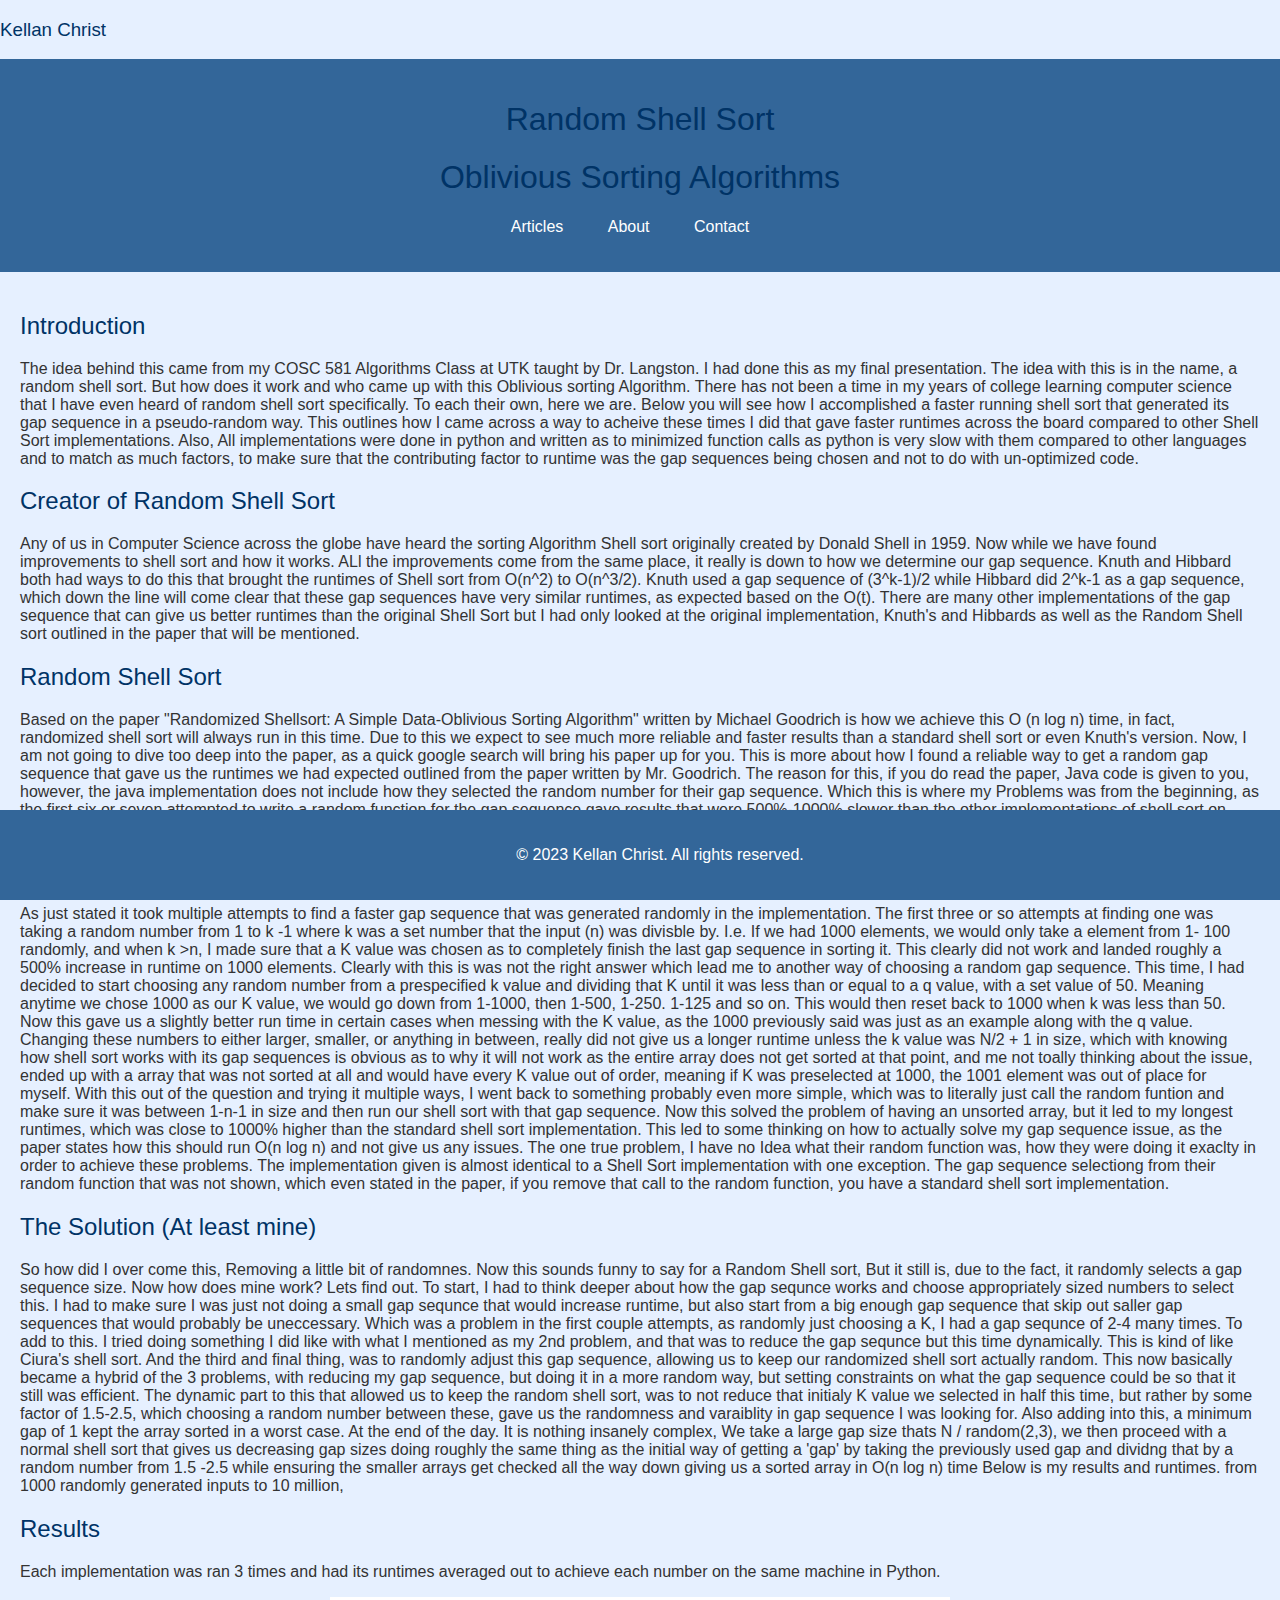
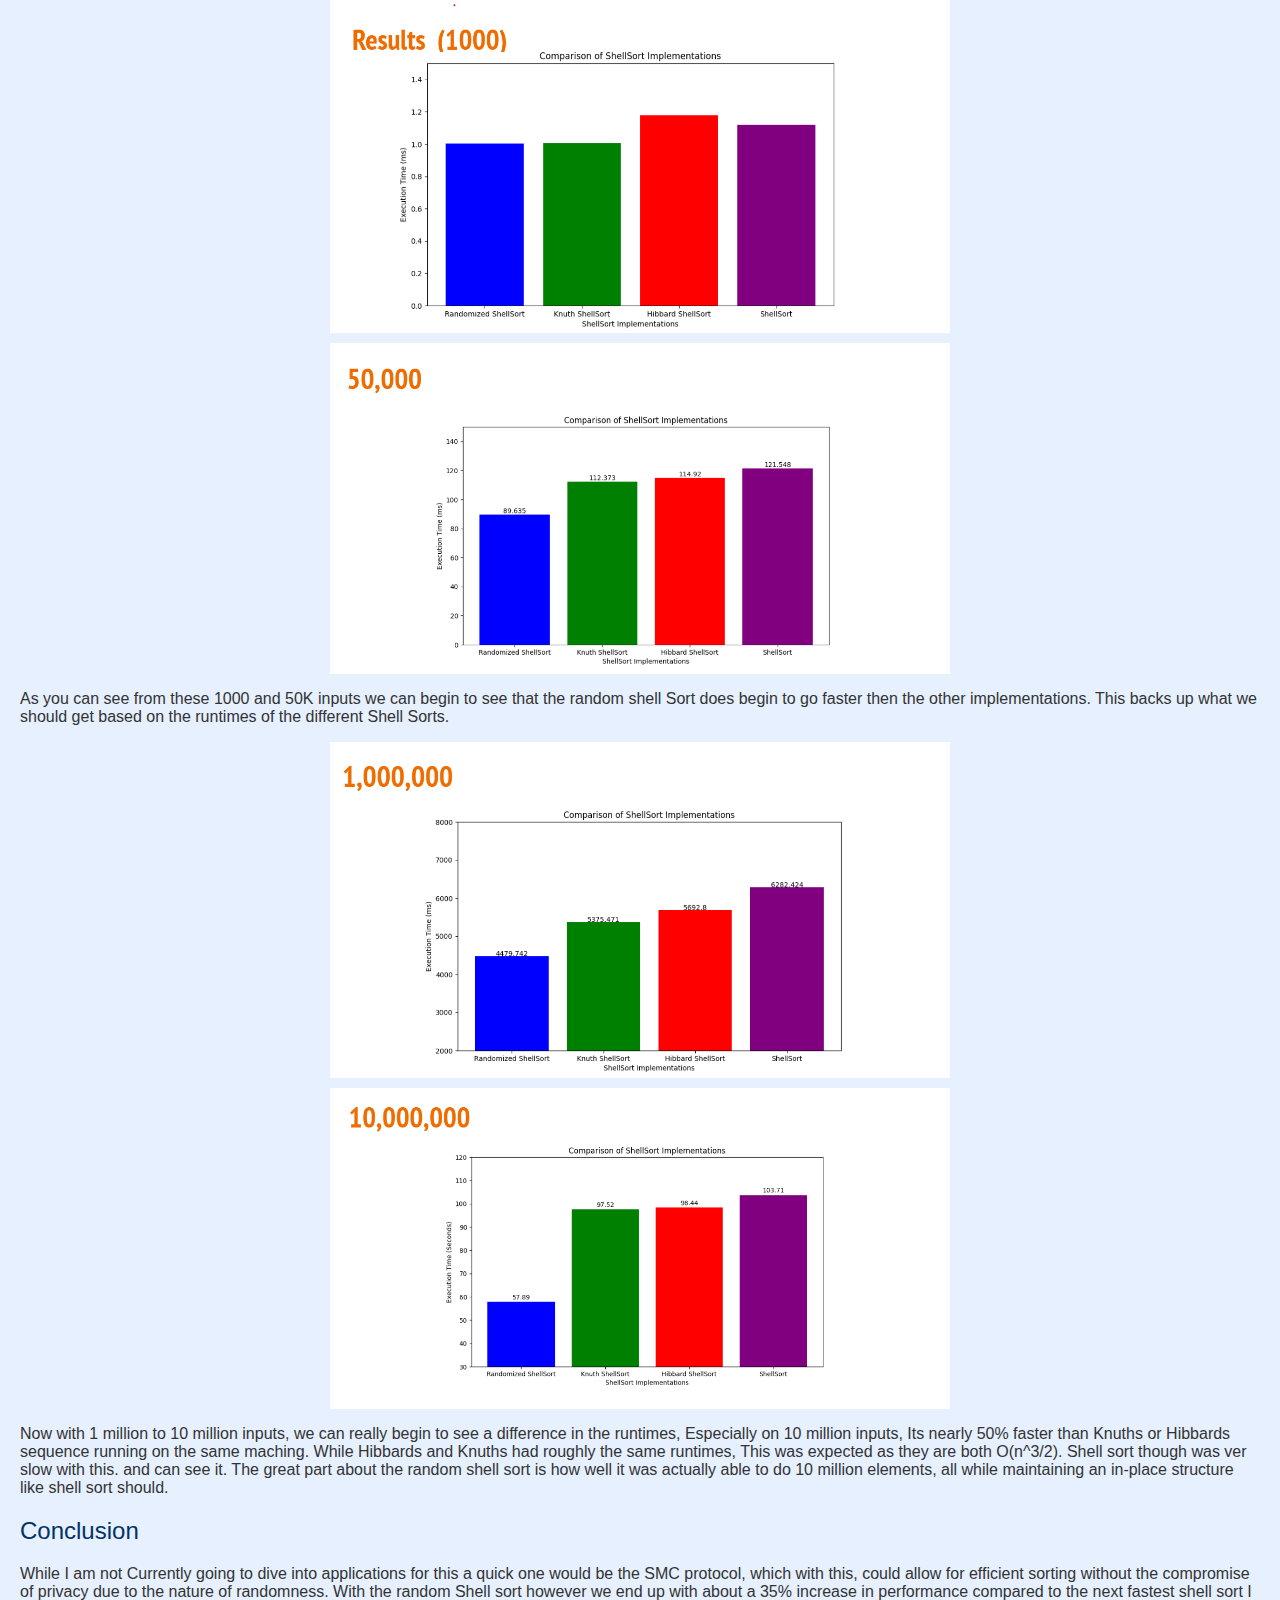
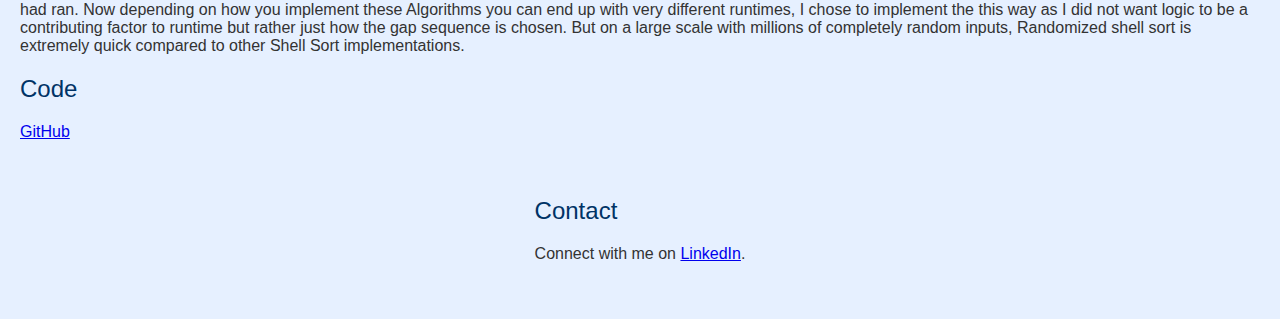
<file: research/RandomShellSort.html>
<!DOCTYPE html>
<html>
<head>
	<title> Random Shell Sort</title>
    <h3>Kellan Christ </h3>
	<link rel="stylesheet" href="style.css">
</head>
<body>
	<header>
		<h1> Random Shell Sort</h1>
        <h1> Oblivious Sorting Algorithms  </h2>
		<nav>
			<ul>
				<li><a href="index.html">Articles</a></li>
				<li><a href="index.html">About</a></li>
				<li><a href="index.html">Contact</a></li>
			</ul>
		</nav>
	</header>
<body>
    <main>
        <section>
            <h2>
                Introduction
            </h2>
            <p>
                The idea behind this came from my COSC 581 Algorithms Class at UTK taught by Dr. Langston. I had done this as my final presentation. The idea with this is in the name, a random shell sort.
                But how does it work and who came up with this Oblivious sorting Algorithm. There has not been a time in my years of college learning computer science that I have even heard of random shell sort specifically. 
                To each their own, here we are. Below you will see how I accomplished a faster running shell sort that generated its gap sequence in a pseudo-random way. This outlines how I came across a way to acheive these times I did that 
                gave faster runtimes across the board compared to other Shell Sort implementations. Also, All implementations were done in python and written as to minimized function calls as python is very slow with them compared to other languages
                and to match as much factors, to make sure that the contributing factor to runtime was the gap sequences being chosen and not to do with un-optimized code. 


            </p>
            <h2>
                Creator of Random Shell Sort
            </h2>
            <p>
                Any of us in Computer Science across the globe have heard the sorting Algorithm Shell sort originally created by Donald Shell in 1959. Now while we have found improvements to shell sort and how it works.
                ALl the improvements come from the same place, it really is down to how we determine our gap sequence. Knuth and Hibbard both had ways to do this that brought the runtimes of Shell sort from O(n^2) to O(n^3/2).
                Knuth used a gap sequence of (3^k-1)/2 while Hibbard did 2^k-1 as a gap sequence, which down the line will come clear that these gap sequences have very similar runtimes, as expected based on the O(t).
                There are many other implementations of the gap sequence that can give us better runtimes than the original Shell Sort but I had only looked at the original implementation, Knuth's and Hibbards as well as the Random Shell sort outlined in the paper
                that will be mentioned.

            </p>



            <h2>Random Shell Sort</h2>
                Based on the paper "Randomized Shellsort: A Simple Data-Oblivious Sorting Algorithm" written by Michael Goodrich is how we achieve this O (n log n) time, in fact, randomized shell sort will always run in this time.
                Due to this we expect to see much more reliable and faster results than a standard shell sort or even Knuth's version. Now, I am not going to dive too deep into the paper, as a quick google search will bring his paper up for you.
                This is more about how I found a reliable way to get a random gap sequence that gave us the runtimes we had expected outlined from the paper written by Mr. Goodrich. 


                The reason for this, if you do read the paper, Java code is given to you, however, the java implementation does not include how they selected the random number for their gap sequence. Which this is where my Problems 
                was from the beginning, as the first six or seven attempted to write a random function for the gap sequence gave results that were 500%-1000% slower than the other implementations of shell sort on inputs as small as 100 elements.

            <p>

                <h2>
                    Problems
                </h2>

                <p>
                    As just stated it took multiple attempts to find a faster gap sequence that was generated randomly in the implementation. The first three or so attempts at finding one was taking a random number from 1 to k -1 where k was a set number that the input (n) was divisble by.
                    I.e. If we had 1000 elements, we would only take a element from 1- 100 randomly, and when k >n, I made sure that a K value was chosen as to completely finish the last gap sequence in sorting it. This clearly did not work and landed roughly a 500% increase in runtime on 1000 elements. 
                    Clearly with this is was not the right answer which lead me to another way of choosing a random gap sequence.

                    This time, I had decided to start choosing any random number from a prespecified k value and dividing that K until it was less than or equal to a  q value, with a set value of 50. Meaning anytime we chose 1000 as our K value, we would go down from 1-1000, then 1-500, 1-250. 1-125 and so on.
                    This would then reset back to 1000 when k was less than 50. Now this gave us a slightly better run time in certain cases when messing with the K value, as the 1000 previously said was just as an example along with the q value. Changing these numbers to either larger, smaller, or anything in between, really did not give us a longer runtime
                    unless the k value was N/2 + 1 in size, which with knowing how shell sort works with its gap sequences is obvious as to why it will not work as the entire array does not get sorted at that point, and me not toally thinking about the issue,
                    ended up with a array that was not sorted at all and would have every K value out of order, meaning if K was preselected at 1000, the 1001 element was out of place for myself. 

                    With this out of the question and trying it multiple ways, I went back to something probably even more simple, which was to literally just call the random funtion and make sure it was between 1-n-1 in size and then run our shell sort with that gap sequence.
                    Now this solved the problem of having an unsorted array, but it led to my longest runtimes, which was close to 1000% higher than the standard shell sort implementation.
                    This led to some thinking on how to actually solve my gap sequence issue, as the paper states how this should run O(n log n) and not give us any issues. The one true problem, I have no Idea what their random function was, how they were doing it exaclty in order to achieve these problems.
                    The implementation given is almost identical to a Shell Sort implementation with one exception. The gap sequence selectiong from their random function that was not shown, which even stated in the paper, if you remove that call to the random function, you have a standard shell sort implementation.

               
               
                </p>

                <h2>
                    The Solution (At least mine)
                </h2>


                <p>
                    So how did I over come this, Removing a little bit of randomnes.

                    Now this sounds funny to say for a Random Shell sort, But it still is, due to the fact, it randomly selects a gap sequence size. Now how does mine work? Lets find out.

                    To start, I had to think deeper about how the gap sequnce works and choose appropriately sized numbers to select this. I had to make sure I was just not doing a small gap sequnce that would increase runtime, but also start from a big enough 
                    gap sequence that skip out saller gap sequences that would probably be uneccessary. Which was a problem in the first couple attempts, as randomly just choosing a K, I had a gap sequnce of 2-4 many times.
                    To add to this. I tried doing something I did like with what I mentioned as my 2nd problem, and that was to reduce the gap sequnce but this time dynamically. This is kind of like Ciura's shell sort. And the third and final thing,
                     was to randomly adjust this gap sequence, allowing us to keep our randomized shell sort actually random. This now basically became a hybrid of the 3 problems, with reducing my gap sequence, but doing it in a more random way, but setting constraints 
                     on what the gap sequence could be so that it still was efficient. 

                    The dynamic part to this that allowed us to keep the random shell sort, was to not reduce that initialy K value we selected in half this time, but rather by some factor of 1.5-2.5, which choosing a random number between these, gave us the randomness and varaiblity in gap sequence
                    I was looking for. Also adding into this, a minimum gap of 1 kept the array sorted in a worst case.

                    At the end of the day. It is nothing insanely complex, We take a large gap size thats N / random(2,3), we then proceed with a normal shell sort that gives us decreasing gap sizes doing roughly the same thing as 
                    the initial way of getting a 'gap' by taking the previously used gap and dividng that by a random number from 1.5 -2.5 while ensuring the smaller arrays get checked all the way down giving us a sorted
                    array in O(n log n) time

                    Below is my results and runtimes. from 1000 randomly generated inputs to 10 million, 


                </p>

               
                <h2>Results</h2>

                <p> Each implementation was ran 3 times and had its runtimes averaged out to achieve each number on the same machine in Python. </p>
                <p>
                <div>
                    <img id="vertical" src="/research/ShellIMG/1000.png"/>
                    <img id="vertical" src="/research//ShellIMG/50000.png"/>

                </div>
            </p>
            <p>As you can see from these 1000 and 50K inputs we can begin to see that the random shell Sort
                does begin to go faster then the other implementations. This backs up what we should get based on the runtimes of the different Shell Sorts.
            </p>



            <p>
                <div>
                    <img id="vertical" src="/research/ShellIMG/1mil.png"/>
                    <img id="vertical" src="/research//ShellIMG/10mil.png"/>

                </div>
            </p>
            <p>Now with 1 million to 10 million inputs, we can really begin to see a difference in the runtimes,
                Especially on 10 million inputs, Its nearly 50% faster than Knuths or Hibbards sequence running on the same maching. While Hibbards and Knuths had roughly the same runtimes, This was expected as they
                are both O(n^3/2). Shell sort though was ver slow with this. and can see it. The great part about the random shell sort is how well it was actually able to do 10 million elements, all while
                maintaining an in-place structure like shell sort should. 
            </p>


            <h2>Conclusion</h2>
            <p>
                While I am not Currently going to dive into applications for this a quick one would be the SMC protocol, which with this, could allow for efficient sorting without the compromise of privacy due to the nature of randomness. 
                With the random Shell sort however we end up with about a 35% increase in performance compared to the next fastest shell sort I had ran. Now depending on how you implement these Algorithms
                you can end up with very different runtimes, I chose to implement the this way as I did not want logic to be a contributing factor to runtime but rather just how the gap sequence is chosen.
                But on a large scale with millions of completely random inputs, Randomized shell sort is extremely quick compared to other Shell Sort implementations.



                
            </p>

            <h2> Code</h2>
            <p>
                <a href = "https://github.com/WindeezKC/RandomShellSort">GitHub
               </a>
            </p>

</body>





<main>






<section id="contact">
    <h2>Contact</h2>
    <p>Connect with me on <a href="https://www.linkedin.com/in/kellanchrist/">LinkedIn</a>.</p>
</section>
</main>

	
<footer>
    <p>&copy; 2023 Kellan Christ. All rights reserved.</p>
</footer>
</body>
</html>
</file>
<file: style.css>
/* Global styles */
body {
  font-family: Arial, sans-serif;
  margin: 0;
  padding: 0;
  background-color: #e6f0ff; /* Light blue background for a fresh look */
  color: #333; /* Dark gray text for better readability */
}

h1, h2, h3 {
  font-weight: normal;
  color: #003366; /* Dark blue for headings */
}

header {
  background-color: #336699; /* Medium blue for header */
  color: #fff;
  padding: 20px 40px; /* Added horizontal padding for better spacing */
  text-align: center; /* Centered title for better visual impact */
}

nav ul {
  list-style: none;
  padding: 0;
  text-align: center; /* Center align the navigation menu */
}

nav ul li {
  display: inline-block;
  margin-right: 20px;
}

nav ul li a {
  color: #fff;
  text-decoration: none;
  padding: 10px; /* Padding for better touch targets */
}

main {
  padding: 20px;
  display: flex;
  flex-direction: column; /* Ensures vertical stacking of sections */
  align-items: center; /* Center-aligns content for a neater presentation */
}

article {
  width: 80%; /* Restrict article width for better readability */
  margin-bottom: 20px;
  padding: 20px;
  background-color: #fff; /* White background for contrast */
  border-radius: 10px; /* Rounded corners for a modern look */
  box-shadow: 0 4px 8px rgba(0,0,0,0.1); /* Subtle shadow for depth */
}

article h3 {
  margin-top: 0;
}

article p {
  text-align: justify; /* Justify text for cleaner presentation */
}

article a {
  display: block;
  width: fit-content;
  margin: 10px auto 0; /* Center button and move to the bottom of article */
  background-color: #0055cc;
  color: #fff;
  padding: 10px 15px;
  text-decoration: none;
  border-radius: 5px; /* Rounded corners for buttons */
}

footer {
  background-color: #336699;
  color: #fff;
  padding: 20px;
  text-align: center;
  width: 100%; /* Ensures footer is full-width */
  position: fixed; /* Footer fixed at bottom */
  bottom: 0;
  left: 0;
}

/* Specific styles for tables and other elements */
table, th, td {
  border: 2px solid #0055cc;
  padding: 10px;
  border-collapse: collapse; /* Collapses border for a cleaner look */
}

table.center {
  margin-left: auto;
  margin-right: auto;
}

code {
  background-color: #f0f8ff; /* Light blue background for code elements */
  padding: 5px;
  border-radius: 5px; /* Rounded corners for code blocks */
}

/* Responsive adjustments */
@media (max-width: 768px) {
  header, nav ul li, main, article {
      padding: 10px;
      text-align: center;
  }

  nav ul li {
      display: block;
      margin-bottom: 10px;
  }

  article {
      width: 90%; /* Wider articles on smaller screens for better use of space */
  }
}
img {
  width: 50%; /* Default to 50% width of its container */
  max-width: 100%; /* Ensures the image is never larger than its original size */
  height: auto; /* Maintains the aspect ratio */
  display: block;
  margin: 10px auto; /* Adds some margin and centers the image */
}
</file>
<file: research/style.css>
/* Global styles */
body {
  font-family: Arial, sans-serif;
  margin: auto;
  padding: auto;
  background-color: #e6f0ff; /* Light blue background for a fresh look */
  color: #333; /* Dark gray text for better readability */
}

h1, h2, h3 {
  font-weight: normal;
  color: #003366; /* Dark blue for headings */
}

header {
  background-color: #336699; /* Medium blue for header */
  color: #fff;
  padding: 20px 40px; /* Added horizontal padding for better spacing */
  text-align: center; /* Centered title for better visual impact */
}

nav ul {
  list-style: none;
  padding: 0;
  text-align: center; /* Center align the navigation menu */
}

nav ul li {
  display: inline-block;
  margin-right: 20px;
}

nav ul li a {
  color: #fff;
  text-decoration: none;
  padding: 10px; /* Padding for better touch targets */
}

main {
  padding: 20px;
  display: flex;
  flex-direction: column; /* Ensures vertical stacking of sections */
  align-items: center; /* Center-aligns content for a neater presentation */
}

article {
  width: 80%; /* Restrict article width for better readability */
  margin-bottom: 20px;
  padding: 20px;
  background-color: #fff; /* White background for contrast */
  border-radius: 10px; /* Rounded corners for a modern look */
  box-shadow: 0 4px 8px rgba(0,0,0,0.1); /* Subtle shadow for depth */
}

article h3 {
  margin-top: 0;
}

article p {
  text-align: justify; /* Justify text for cleaner presentation */
}

article a {
  display: block;
  width: fit-content;
  margin: 10px auto 0; /* Center button and move to the bottom of article */
  background-color: #0055cc;
  color: #fff;
  padding: 10px 15px;
  text-decoration: none;
  border-radius: 5px; /* Rounded corners for buttons */
}

footer {
  background-color: #336699;
  color: #fff;
  padding: 20px;
  text-align: center;
  width: 100%; /* Ensures footer is full-width */
  position: fixed; /* Footer fixed at bottom */
  bottom: 0;
  left: 0;
}

/* Specific styles for tables and other elements */
table, th, td {
  border: 2px solid #0055cc;
  padding: 10px;
  border-collapse: collapse; /* Collapses border for a cleaner look */
}

table.center {
  margin-left: auto;
  margin-right: auto;
}

code {
  background-color: #f0f8ff; /* Light blue background for code elements */
  padding: 5px;
  border-radius: 5px; /* Rounded corners for code blocks */
}

/* Responsive adjustments */
@media (max-width: 768px) {
  header, nav ul li, main, article {
      padding: 10px;
      text-align: center;
  }

  nav ul li {
      display: block;
      margin-bottom: 10px;
  }

  article {
      width: 90%; /* Wider articles on smaller screens for better use of space */
  }
}
img {
  width: 50%; /* Default to 50% width of its container */
  max-width: 100%; /* Ensures the image is never larger than its original size */
  height: auto; /* Maintains the aspect ratio */
  display: block;
  margin: 10px auto; /* Adds some margin and centers the image */
}
</file>
